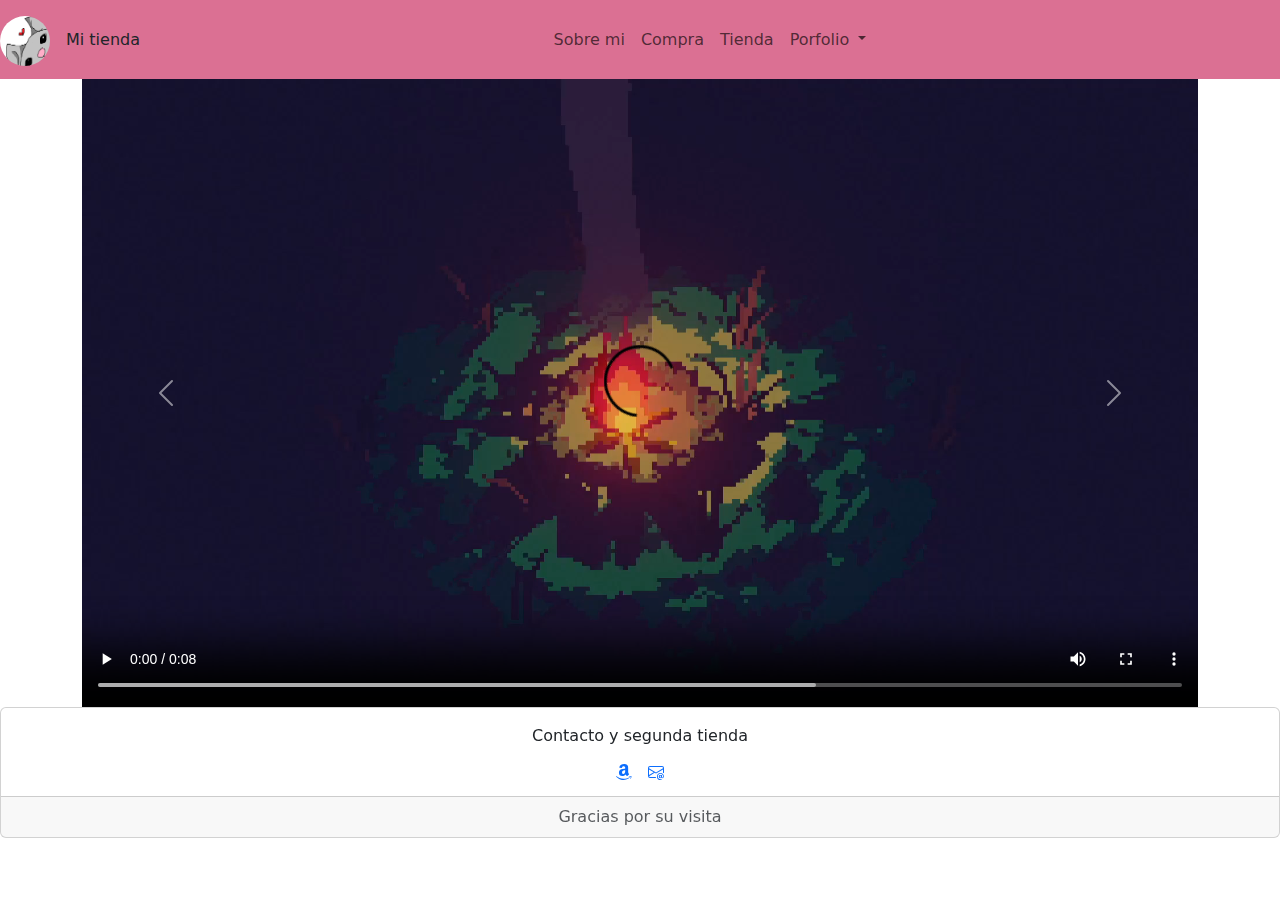
<file: index.html>
<!DOCTYPE html>
<html>

<head>

	<meta charset="UTF-8">
	<meta name="viewport" content="width=device-width, initial-scale=1">
	<meta name="description" content="Bootstrap">
	<meta name="keywords" content="paginaTienda, arte, bootstrap">
	<meta name="author" content="nrojlla">


	<link href="custom.css" rel="stylesheet">
	<title>Mi Arte</title>
	<link href="https://cdn.jsdelivr.net/npm/bootstrap@5.3.2/dist/css/bootstrap.min.css" rel="stylesheet">
</head>
<!-- Google tag (gtag.js) -->
<script async src="https://www.googletagmanager.com/gtag/js?id=G-QPL9GCPVHV"></script>
<script>
	window.dataLayer = window.dataLayer || [];
	function gtag() {dataLayer.push(arguments);}
	gtag('js', new Date());

	gtag('config', 'G-QPL9GCPVHV');
</script>

<body>

	<nav class="navbar navbar-expand-lg navegador row sticky-top ">
		<div class="container-fluid">
			<a class="navbar-brand" href="index.html">
				<img src="img/icon.png" alt="Logo" width="50" height="50" class="d-inline-block align-text-top icono">

			</a> Mi tienda
			<button class="navbar-toggler" type="button" data-bs-toggle="collapse" data-bs-target="#navbarNavDropdown"
				aria-controls="navbarNavDropdown" aria-expanded="false" aria-label="Toggle navigation">
				<span class="navbar-toggler-icon"></span>
			</button>
			<div class="collapse navbar-collapse justify-content-center" id="navbarNavDropdown">
				<ul class="navbar-nav">
					<li class="nav-item">
						<a class="nav-link" href="sobreMi.html">Sobre mi</a>
					</li>
					<li class="nav-item">
						<a class="nav-link" href="compra.html">Compra</a>
					</li>
					<li class="nav-item">
						<a class="nav-link" href="tienda.html">Tienda</a>
					</li>
					<li class="nav-item dropdown">
						<a class="nav-link dropdown-toggle" href="#" role="button" data-bs-toggle="dropdown"
							aria-expanded="false">
							Porfolio
						</a>
						<ul class="dropdown-menu">
							<li><a class="dropdown-item nav-link " href="dibujos.html">Dibujos</a></li>
							<li><a class="dropdown-item nav-link " href="3d.html">3D</a></li>
						</ul>
					</li>
				</ul>
			</div>
		</div>
	</nav>
	<main class="container text-center">
		<div id="carouselExampleInterval" class="carousel slide" data-bs-ride="carousel">
			<div class="carousel-inner">
				<div class="carousel-item active" data-bs-interval="3000">
					<video controls autoplay src="video/lena-sonido.mp4" class="d-block w-100" alt="..."
						onended="this.play()"></video>
				</div>
				<div class="carousel-item" data-bs-interval="3000">
					<img src="img/nicole-valentina-rojas-villa-hippo3.jpg" class="d-block w-100" alt="...">
				</div>
				<div class="carousel-item" data-bs-interval="3000">
					<img src="img/nicol-valentina-rojas-villa-render7.jpg" class="d-block w-100" alt="...">
				</div>
			</div>
			<button class="carousel-control-prev" type="button" data-bs-target="#carouselExampleInterval"
				data-bs-slide="prev">
				<span class="carousel-control-prev-icon" aria-hidden="true"></span>
				<span class="visually-hidden">Previo</span>
			</button>
			<button class="carousel-control-next" type="button" data-bs-target="#carouselExampleInterval"
				data-bs-slide="next">
				<span class="carousel-control-next-icon" aria-hidden="true"></span>
				<span class="visually-hidden">Siguiente</span>
			</button>
		</div>
	</main>

	<footer class="footer mt-auto text-center">
		<div class="card text-center">
			<div class="card-body">
				<p class="card-text">Contacto y segunda tienda</p>
				<div class="d-flex justify-content-center">
					<a class="icon-link mx-2" href="#">
						<svg xmlns="http://www.w3.org/2000/svg" width="23" height="24" fill="currentColor"
							class="bi bi-amazon" viewBox="0 0 16 16">
							<path
								d="M10.813 11.968c.157.083.36.074.5-.05l.005.005a90 90 0 0 1 1.623-1.405c.173-.143.143-.372.006-.563l-.125-.17c-.345-.465-.673-.906-.673-1.791v-3.3l.001-.335c.008-1.265.014-2.421-.933-3.305C10.404.274 9.06 0 8.03 0 6.017 0 3.77.75 3.296 3.24c-.047.264.143.404.316.443l2.054.22c.19-.009.33-.196.366-.387.176-.857.896-1.271 1.703-1.271.435 0 .929.16 1.188.55.264.39.26.91.257 1.376v.432q-.3.033-.621.065c-1.113.114-2.397.246-3.36.67C3.873 5.91 2.94 7.08 2.94 8.798c0 2.2 1.387 3.298 3.168 3.298 1.506 0 2.328-.354 3.489-1.54l.167.246c.274.405.456.675 1.047 1.166ZM6.03 8.431C6.03 6.627 7.647 6.3 9.177 6.3v.57c.001.776.002 1.434-.396 2.133-.336.595-.87.961-1.465.961-.812 0-1.286-.619-1.286-1.533M.435 12.174c2.629 1.603 6.698 4.084 13.183.997.28-.116.475.078.199.431C13.538 13.96 11.312 16 7.57 16 3.832 16 .968 13.446.094 12.386c-.24-.275.036-.4.199-.299z" />
							<path
								d="M13.828 11.943c.567-.07 1.468-.027 1.645.204.135.176-.004.966-.233 1.533-.23.563-.572.961-.762 1.115s-.333.094-.23-.137c.105-.23.684-1.663.455-1.963-.213-.278-1.177-.177-1.625-.13l-.09.009q-.142.013-.233.024c-.193.021-.245.027-.274-.032-.074-.209.779-.556 1.347-.623" />
						</svg>
					</a>
					<a class="icon-link mx-2" href="#">
						<svg xmlns="http://www.w3.org/2000/svg" width="24" height="24" fill="currentColor"
							class="bi bi-envelope-at" viewBox="0 0 16 16">
							<path
								d="M2 2a2 2 0 0 0-2 2v8.01A2 2 0 0 0 2 14h5.5a.5.5 0 0 0 0-1H2a1 1 0 0 1-.966-.741l5.64-3.471L8 9.583l7-4.2V8.5a.5.5 0 0 0 1 0V4a2 2 0 0 0-2-2zm3.708 6.208L1 11.105V5.383zM1 4.217V4a1 1 0 0 1 1-1h12a1 1 0 0 1 1 1v.217l-7 4.2z" />
							<path
								d="M14.247 14.269c1.01 0 1.587-.857 1.587-2.025v-.21C15.834 10.43 14.64 9 12.52 9h-.035C10.42 9 9 10.36 9 12.432v.214C9 14.82 10.438 16 12.358 16h.044c.594 0 1.018-.074 1.237-.175v-.73c-.245.11-.673.18-1.18.18h-.044c-1.334 0-2.571-.788-2.571-2.655v-.157c0-1.657 1.058-2.724 2.64-2.724h.04c1.535 0 2.484 1.05 2.484 2.326v.118c0 .975-.324 1.39-.639 1.39-.232 0-.41-.148-.41-.42v-2.19h-.906v.569h-.03c-.084-.298-.368-.63-.954-.63-.778 0-1.259.555-1.259 1.4v.528c0 .892.49 1.434 1.26 1.434.471 0 .896-.227 1.014-.643h.043c.118.42.617.648 1.12.648m-2.453-1.588v-.227c0-.546.227-.791.573-.791.297 0 .572.192.572.708v.367c0 .573-.253.744-.564.744-.354 0-.581-.215-.581-.8Z" />
						</svg>
					</a>
				</div>
			</div>
			<div class="card-footer text-body-secondary">
				Gracias por su visita
			</div>
		</div>
	</footer>

	<script src="https://cdn.jsdelivr.net/npm/bootstrap@5.3.2/dist/js/bootstrap.bundle.min.js"
		integrity="sha384-C6RzsynM9kWDrMNeT87bh95OGNyZPhcTNXj1NW7RuBCsyN/o0jlpcV8Qyq46cDfL"
		crossorigin="anonymous"></script>

</body>

</html>
</file>
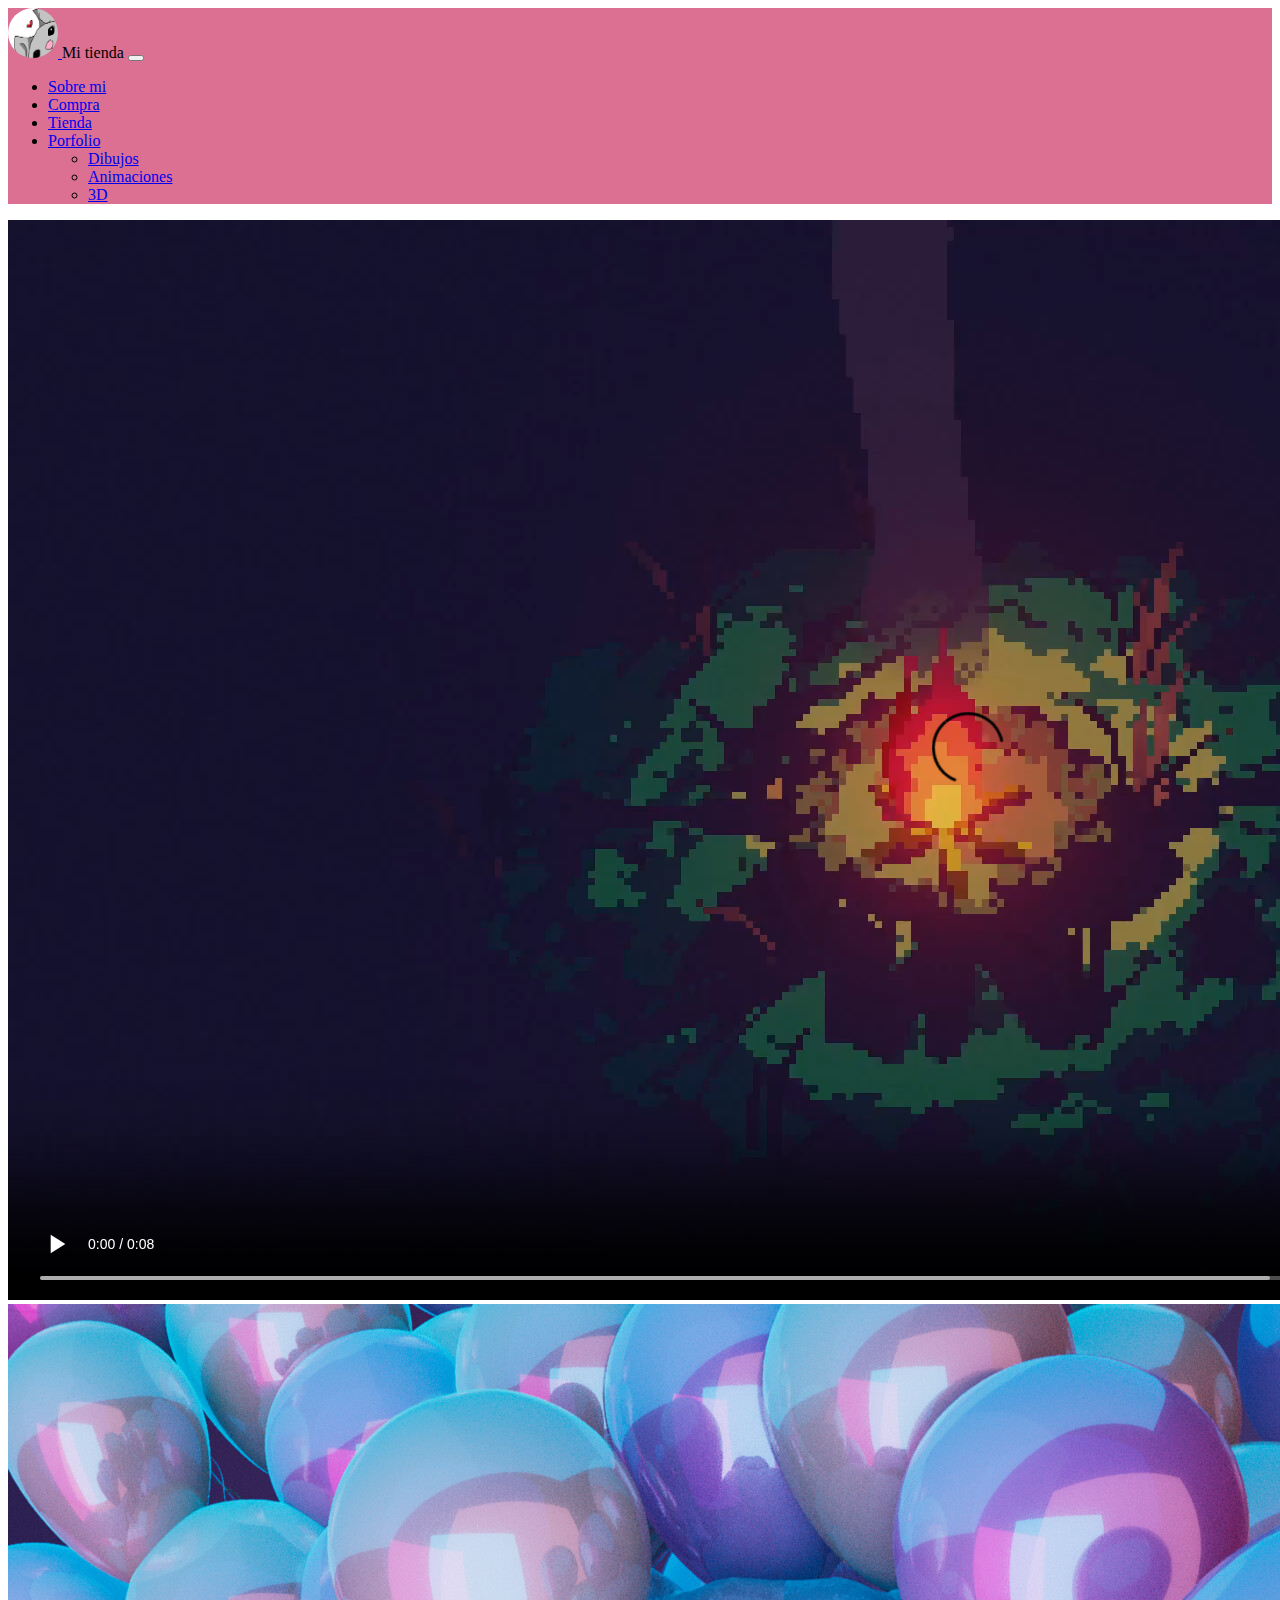
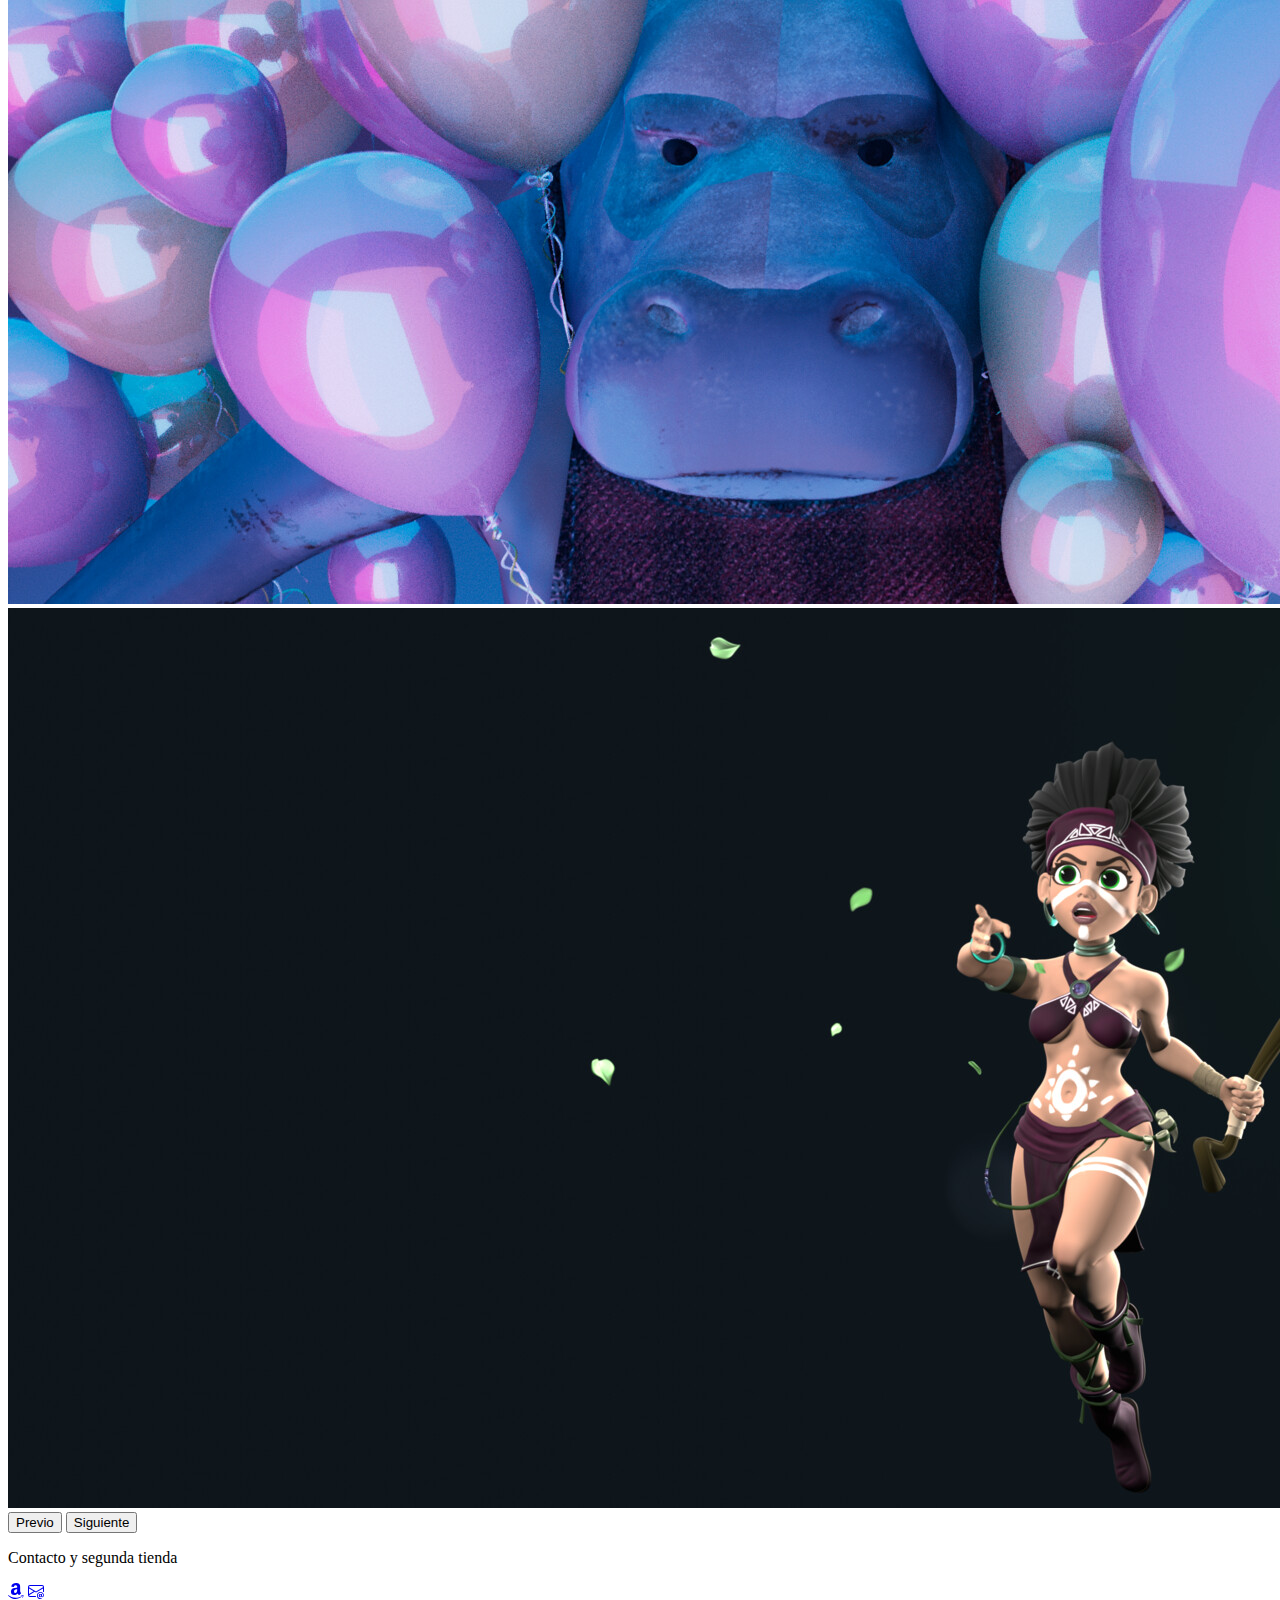
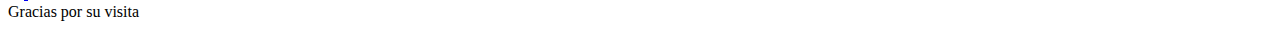
<file: main/webapp/index.html>
<!DOCTYPE html>
<html>

<head>

	<meta charset="UTF-8">
	<meta name="viewport" content="width=device-width, initial-scale=1">
	<meta name="description" content="Bootstrap">
	<meta name="keywords" content="paginaTienda, arte, bootstrap">
	<meta name="author" content="nrojlla">


	<link href="custom.css" rel="stylesheet">
	<title>Mi Arte</title>
	<link href="https://cdn.jsdelivr.net/npm/bootstrap@5.3.2/dist/css/bootstrap.min.css" rel="stylesheet"
		integrity="sha384-T3c6CoIi6uLrA9TneNEoa7RxnatzjcDSCmG1MXxSR1GAsXEV/Dwwykc2MPK8M2HN" crossorigin="anonymous">
</head>

<body>


	<nav class="navbar navbar-expand-lg navegador row sticky-top ">
		<div class="container-fluid">
			<a class="navbar-brand" href="index.html">
				<img src="img/icon.png" alt="Logo" width="50" height="50" class="d-inline-block align-text-top icono">

			</a> Mi tienda
			<button class="navbar-toggler" type="button" data-bs-toggle="collapse" data-bs-target="#navbarNavDropdown"
				aria-controls="navbarNavDropdown" aria-expanded="false" aria-label="Toggle navigation">
				<span class="navbar-toggler-icon"></span>
			</button>
			<div class="collapse navbar-collapse justify-content-center" id="navbarNavDropdown">
				<ul class="navbar-nav">
					<li class="nav-item">
						<a class="nav-link active" aria-current="page" href="sobreMi.html">Sobre mi</a>
					</li>
					<li class="nav-item">
						<a class="nav-link active" aria-current="page" href="compra.html">Compra</a>
					</li>
					<li class="nav-item">
						<a class="nav-link active" href="tienda.html">Tienda</a>
					</li>
					<li class="nav-item dropdown">
						<a class="nav-link dropdown-toggle" href="#" role="button" data-bs-toggle="dropdown"
							aria-expanded="false">
							Porfolio
						</a>
						<ul class="dropdown-menu">
							<li><a class="dropdown-item" href="#">Dibujos</a></li>
							<li><a class="dropdown-item" href="#">Animaciones</a></li>
							<li><a class="dropdown-item" href="#">3D</a></li>
						</ul>
					</li>
				</ul>
			</div>
		</div>
	</nav>
	<main class="container-fluid text-center">

		<div id="carouselExampleInterval" class="carousel slide" data-bs-ride="carousel">
			<div class="carousel-inner">
				<div class="carousel-item active" data-bs-interval="3000">
					<video controls autoplay src="video/lena-sonido.mp4" class="d-block w-100" alt="..." onended="this.play()"></video>
				</div>
				<div class="carousel-item " data-bs-interval="3000">
					<img src="img/nicole-valentina-rojas-villa-hippo3.jpg" class="d-block w-100" alt="...">
				</div>
				<div class="carousel-item " data-bs-interval="3000">
					<img src="img/nicol-valentina-rojas-villa-render7.jpg" class="d-block w-100" alt="...">
				</div>
			</div>
			<button class="carousel-control-prev" type="button" data-bs-target="#carouselExampleInterval"
				data-bs-slide="prev">
				<span class="carousel-control-prev-icon" aria-hidden="true"></span>
				<span class="visually-hidden">Previo</span>
			</button>

			<button class="carousel-control-next" type="button" data-bs-target="#carouselExampleInterval"
				data-bs-slide="next">
				<span class="carousel-control-next-icon" aria-hidden="true"></span>
				<span class="visually-hidden">Siguiente</span>
			</button>
		</div>


		<footer class="row">
			<div class="card text-center">
				<div class="card-body">
					<p class="card-text">Contacto y segunda tienda</p>
					<a class="icon-link" href="#">
						<svg xmlns="http://www.w3.org/2000/svg" width="16" height="16" fill="currentColor"
							class="bi bi-amazon" viewBox="0 0 16 16">
							<path
								d="M10.813 11.968c.157.083.36.074.5-.05l.005.005a90 90 0 0 1 1.623-1.405c.173-.143.143-.372.006-.563l-.125-.17c-.345-.465-.673-.906-.673-1.791v-3.3l.001-.335c.008-1.265.014-2.421-.933-3.305C10.404.274 9.06 0 8.03 0 6.017 0 3.77.75 3.296 3.24c-.047.264.143.404.316.443l2.054.22c.19-.009.33-.196.366-.387.176-.857.896-1.271 1.703-1.271.435 0 .929.16 1.188.55.264.39.26.91.257 1.376v.432q-.3.033-.621.065c-1.113.114-2.397.246-3.36.67C3.873 5.91 2.94 7.08 2.94 8.798c0 2.2 1.387 3.298 3.168 3.298 1.506 0 2.328-.354 3.489-1.54l.167.246c.274.405.456.675 1.047 1.166ZM6.03 8.431C6.03 6.627 7.647 6.3 9.177 6.3v.57c.001.776.002 1.434-.396 2.133-.336.595-.87.961-1.465.961-.812 0-1.286-.619-1.286-1.533M.435 12.174c2.629 1.603 6.698 4.084 13.183.997.28-.116.475.078.199.431C13.538 13.96 11.312 16 7.57 16 3.832 16 .968 13.446.094 12.386c-.24-.275.036-.4.199-.299z" />
							<path
								d="M13.828 11.943c.567-.07 1.468-.027 1.645.204.135.176-.004.966-.233 1.533-.23.563-.572.961-.762 1.115s-.333.094-.23-.137c.105-.23.684-1.663.455-1.963-.213-.278-1.177-.177-1.625-.13l-.09.009q-.142.013-.233.024c-.193.021-.245.027-.274-.032-.074-.209.779-.556 1.347-.623" />
						</svg>
					</a>
					<a class="icon-link" href="#">
						<svg xmlns="http://www.w3.org/2000/svg" width="16" height="16" fill="currentColor"
							class="bi bi-envelope-at" viewBox="0 0 16 16">
							<path
								d="M2 2a2 2 0 0 0-2 2v8.01A2 2 0 0 0 2 14h5.5a.5.5 0 0 0 0-1H2a1 1 0 0 1-.966-.741l5.64-3.471L8 9.583l7-4.2V8.5a.5.5 0 0 0 1 0V4a2 2 0 0 0-2-2zm3.708 6.208L1 11.105V5.383zM1 4.217V4a1 1 0 0 1 1-1h12a1 1 0 0 1 1 1v.217l-7 4.2z" />
							<path
								d="M14.247 14.269c1.01 0 1.587-.857 1.587-2.025v-.21C15.834 10.43 14.64 9 12.52 9h-.035C10.42 9 9 10.36 9 12.432v.214C9 14.82 10.438 16 12.358 16h.044c.594 0 1.018-.074 1.237-.175v-.73c-.245.11-.673.18-1.18.18h-.044c-1.334 0-2.571-.788-2.571-2.655v-.157c0-1.657 1.058-2.724 2.64-2.724h.04c1.535 0 2.484 1.05 2.484 2.326v.118c0 .975-.324 1.39-.639 1.39-.232 0-.41-.148-.41-.42v-2.19h-.906v.569h-.03c-.084-.298-.368-.63-.954-.63-.778 0-1.259.555-1.259 1.4v.528c0 .892.49 1.434 1.26 1.434.471 0 .896-.227 1.014-.643h.043c.118.42.617.648 1.12.648m-2.453-1.588v-.227c0-.546.227-.791.573-.791.297 0 .572.192.572.708v.367c0 .573-.253.744-.564.744-.354 0-.581-.215-.581-.8Z" />
						</svg>
					</a>
				</div>
				<div class="card-footer text-body-secondary">
					Gracias por su visita
				</div>
			</div>
		</footer>

	</main>


	<script src="https://cdn.jsdelivr.net/npm/bootstrap@5.3.2/dist/js/bootstrap.bundle.min.js"
		integrity="sha384-C6RzsynM9kWDrMNeT87bh95OGNyZPhcTNXj1NW7RuBCsyN/o0jlpcV8Qyq46cDfL"
		crossorigin="anonymous"></script>

</body>

</html>
</file>
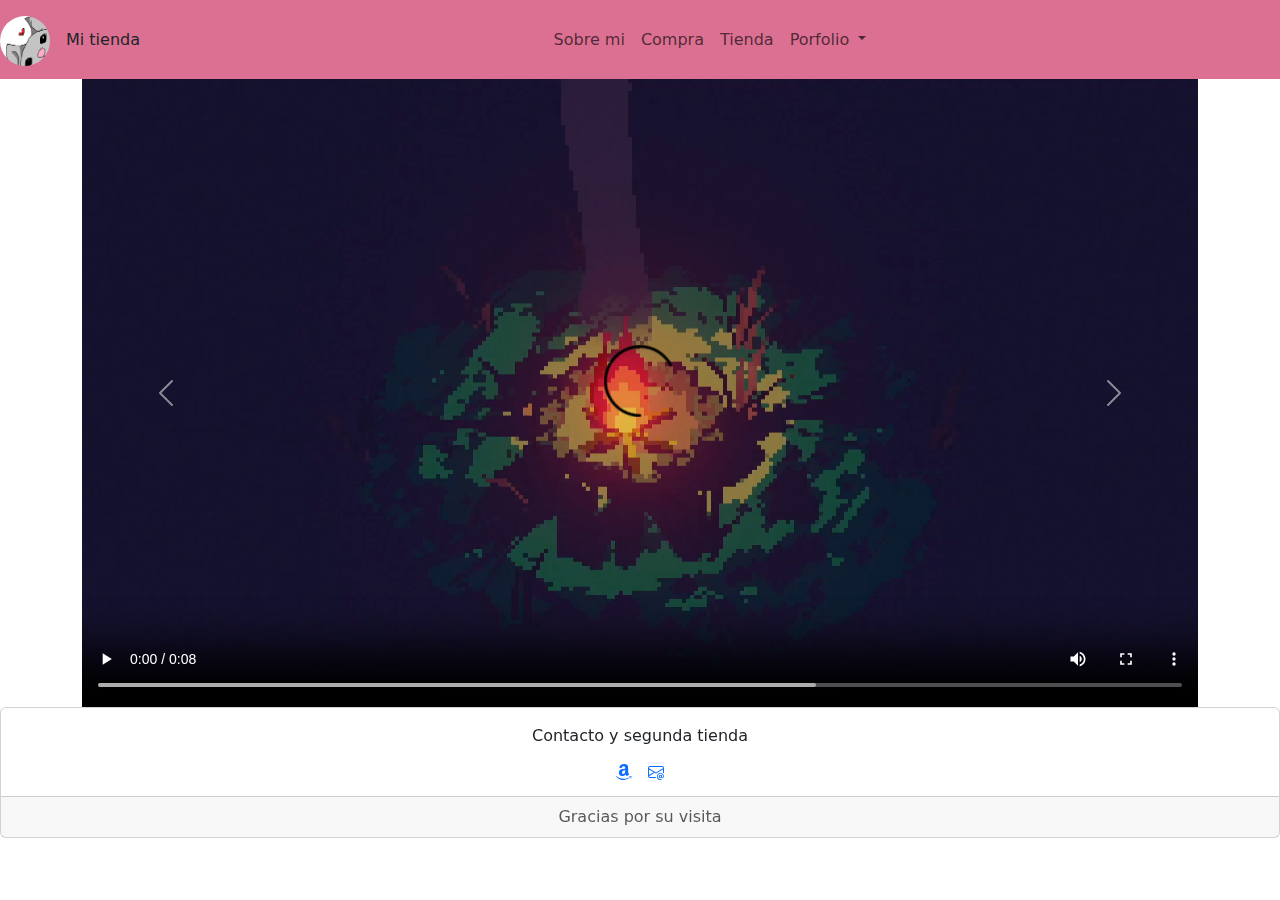
<file: edu.nrojlla.bootstrap.ultimo/src/main/webapp/index.html>
<!DOCTYPE html>
<html>

<head>

	<meta charset="UTF-8">
	<meta name="viewport" content="width=device-width, initial-scale=1">
	<meta name="description" content="Bootstrap">
	<meta name="keywords" content="paginaTienda, arte, bootstrap">
	<meta name="author" content="nrojlla">


	<link href="custom.css" rel="stylesheet">
	<title>Mi Arte</title>
	<link href="https://cdn.jsdelivr.net/npm/bootstrap@5.3.2/dist/css/bootstrap.min.css" rel="stylesheet">
</head>

<body>

	<nav class="navbar navbar-expand-lg navegador row sticky-top ">
		<div class="container-fluid">
			<a class="navbar-brand" href="index.html">
				<img src="img/icon.png" alt="Logo" width="50" height="50" class="d-inline-block align-text-top icono">

			</a> Mi tienda
			<button class="navbar-toggler" type="button" data-bs-toggle="collapse" data-bs-target="#navbarNavDropdown"
				aria-controls="navbarNavDropdown" aria-expanded="false" aria-label="Toggle navigation">
				<span class="navbar-toggler-icon"></span>
			</button>
			<div class="collapse navbar-collapse justify-content-center" id="navbarNavDropdown">
				<ul class="navbar-nav">
					<li class="nav-item">
						<a class="nav-link" href="sobreMi.html">Sobre mi</a>
					</li>
					<li class="nav-item">
						<a class="nav-link" href="compra.html">Compra</a>
					</li>
					<li class="nav-item">
						<a class="nav-link" href="tienda.html">Tienda</a>
					</li>
					<li class="nav-item dropdown">
						<a class="nav-link dropdown-toggle" href="#" role="button" data-bs-toggle="dropdown"
							aria-expanded="false">
							Porfolio
						</a>
						<ul class="dropdown-menu">
							<li><a class="dropdown-item nav-link " href="dibujos.html">Dibujos</a></li>
							<li><a class="dropdown-item nav-link " href="3d.html">3D</a></li>
						</ul>
					</li>
				</ul>
			</div>
		</div>
	</nav>
	<main class="container text-center">
		<div id="carouselExampleInterval" class="carousel slide" data-bs-ride="carousel">
			<div class="carousel-inner">
				<div class="carousel-item active" data-bs-interval="3000">
					<video controls autoplay src="video/lena-sonido.mp4" class="d-block w-100" alt="..."
						onended="this.play()"></video>
				</div>
				<div class="carousel-item" data-bs-interval="3000">
					<img src="img/nicole-valentina-rojas-villa-hippo3.jpg" class="d-block w-100" alt="...">
				</div>
				<div class="carousel-item" data-bs-interval="3000">
					<img src="img/nicol-valentina-rojas-villa-render7.jpg" class="d-block w-100" alt="...">
				</div>
			</div>
			<button class="carousel-control-prev" type="button" data-bs-target="#carouselExampleInterval"
				data-bs-slide="prev">
				<span class="carousel-control-prev-icon" aria-hidden="true"></span>
				<span class="visually-hidden">Previo</span>
			</button>
			<button class="carousel-control-next" type="button" data-bs-target="#carouselExampleInterval"
				data-bs-slide="next">
				<span class="carousel-control-next-icon" aria-hidden="true"></span>
				<span class="visually-hidden">Siguiente</span>
			</button>
		</div>
	</main>

	<footer class="footer mt-auto text-center">
		<div class="card text-center">
			<div class="card-body">
				<p class="card-text">Contacto y segunda tienda</p>
				<div class="d-flex justify-content-center">
					<a class="icon-link mx-2" href="#">
						<svg xmlns="http://www.w3.org/2000/svg" width="23" height="24" fill="currentColor"
							class="bi bi-amazon" viewBox="0 0 16 16">
							<path
								d="M10.813 11.968c.157.083.36.074.5-.05l.005.005a90 90 0 0 1 1.623-1.405c.173-.143.143-.372.006-.563l-.125-.17c-.345-.465-.673-.906-.673-1.791v-3.3l.001-.335c.008-1.265.014-2.421-.933-3.305C10.404.274 9.06 0 8.03 0 6.017 0 3.77.75 3.296 3.24c-.047.264.143.404.316.443l2.054.22c.19-.009.33-.196.366-.387.176-.857.896-1.271 1.703-1.271.435 0 .929.16 1.188.55.264.39.26.91.257 1.376v.432q-.3.033-.621.065c-1.113.114-2.397.246-3.36.67C3.873 5.91 2.94 7.08 2.94 8.798c0 2.2 1.387 3.298 3.168 3.298 1.506 0 2.328-.354 3.489-1.54l.167.246c.274.405.456.675 1.047 1.166ZM6.03 8.431C6.03 6.627 7.647 6.3 9.177 6.3v.57c.001.776.002 1.434-.396 2.133-.336.595-.87.961-1.465.961-.812 0-1.286-.619-1.286-1.533M.435 12.174c2.629 1.603 6.698 4.084 13.183.997.28-.116.475.078.199.431C13.538 13.96 11.312 16 7.57 16 3.832 16 .968 13.446.094 12.386c-.24-.275.036-.4.199-.299z" />
							<path
								d="M13.828 11.943c.567-.07 1.468-.027 1.645.204.135.176-.004.966-.233 1.533-.23.563-.572.961-.762 1.115s-.333.094-.23-.137c.105-.23.684-1.663.455-1.963-.213-.278-1.177-.177-1.625-.13l-.09.009q-.142.013-.233.024c-.193.021-.245.027-.274-.032-.074-.209.779-.556 1.347-.623" />
						</svg>
					</a>
					<a class="icon-link mx-2" href="#">
						<svg xmlns="http://www.w3.org/2000/svg" width="24" height="24" fill="currentColor"
							class="bi bi-envelope-at" viewBox="0 0 16 16">
							<path
								d="M2 2a2 2 0 0 0-2 2v8.01A2 2 0 0 0 2 14h5.5a.5.5 0 0 0 0-1H2a1 1 0 0 1-.966-.741l5.64-3.471L8 9.583l7-4.2V8.5a.5.5 0 0 0 1 0V4a2 2 0 0 0-2-2zm3.708 6.208L1 11.105V5.383zM1 4.217V4a1 1 0 0 1 1-1h12a1 1 0 0 1 1 1v.217l-7 4.2z" />
							<path
								d="M14.247 14.269c1.01 0 1.587-.857 1.587-2.025v-.21C15.834 10.43 14.64 9 12.52 9h-.035C10.42 9 9 10.36 9 12.432v.214C9 14.82 10.438 16 12.358 16h.044c.594 0 1.018-.074 1.237-.175v-.73c-.245.11-.673.18-1.18.18h-.044c-1.334 0-2.571-.788-2.571-2.655v-.157c0-1.657 1.058-2.724 2.64-2.724h.04c1.535 0 2.484 1.05 2.484 2.326v.118c0 .975-.324 1.39-.639 1.39-.232 0-.41-.148-.41-.42v-2.19h-.906v.569h-.03c-.084-.298-.368-.63-.954-.63-.778 0-1.259.555-1.259 1.4v.528c0 .892.49 1.434 1.26 1.434.471 0 .896-.227 1.014-.643h.043c.118.42.617.648 1.12.648m-2.453-1.588v-.227c0-.546.227-.791.573-.791.297 0 .572.192.572.708v.367c0 .573-.253.744-.564.744-.354 0-.581-.215-.581-.8Z" />
						</svg>
					</a>
				</div>
			</div>
			<div class="card-footer text-body-secondary">
				Gracias por su visita
			</div>
		</div>
	</footer>

	<script src="https://cdn.jsdelivr.net/npm/bootstrap@5.3.2/dist/js/bootstrap.bundle.min.js"
		integrity="sha384-C6RzsynM9kWDrMNeT87bh95OGNyZPhcTNXj1NW7RuBCsyN/o0jlpcV8Qyq46cDfL"
		crossorigin="anonymous"></script>

</body>

</html>
</file>
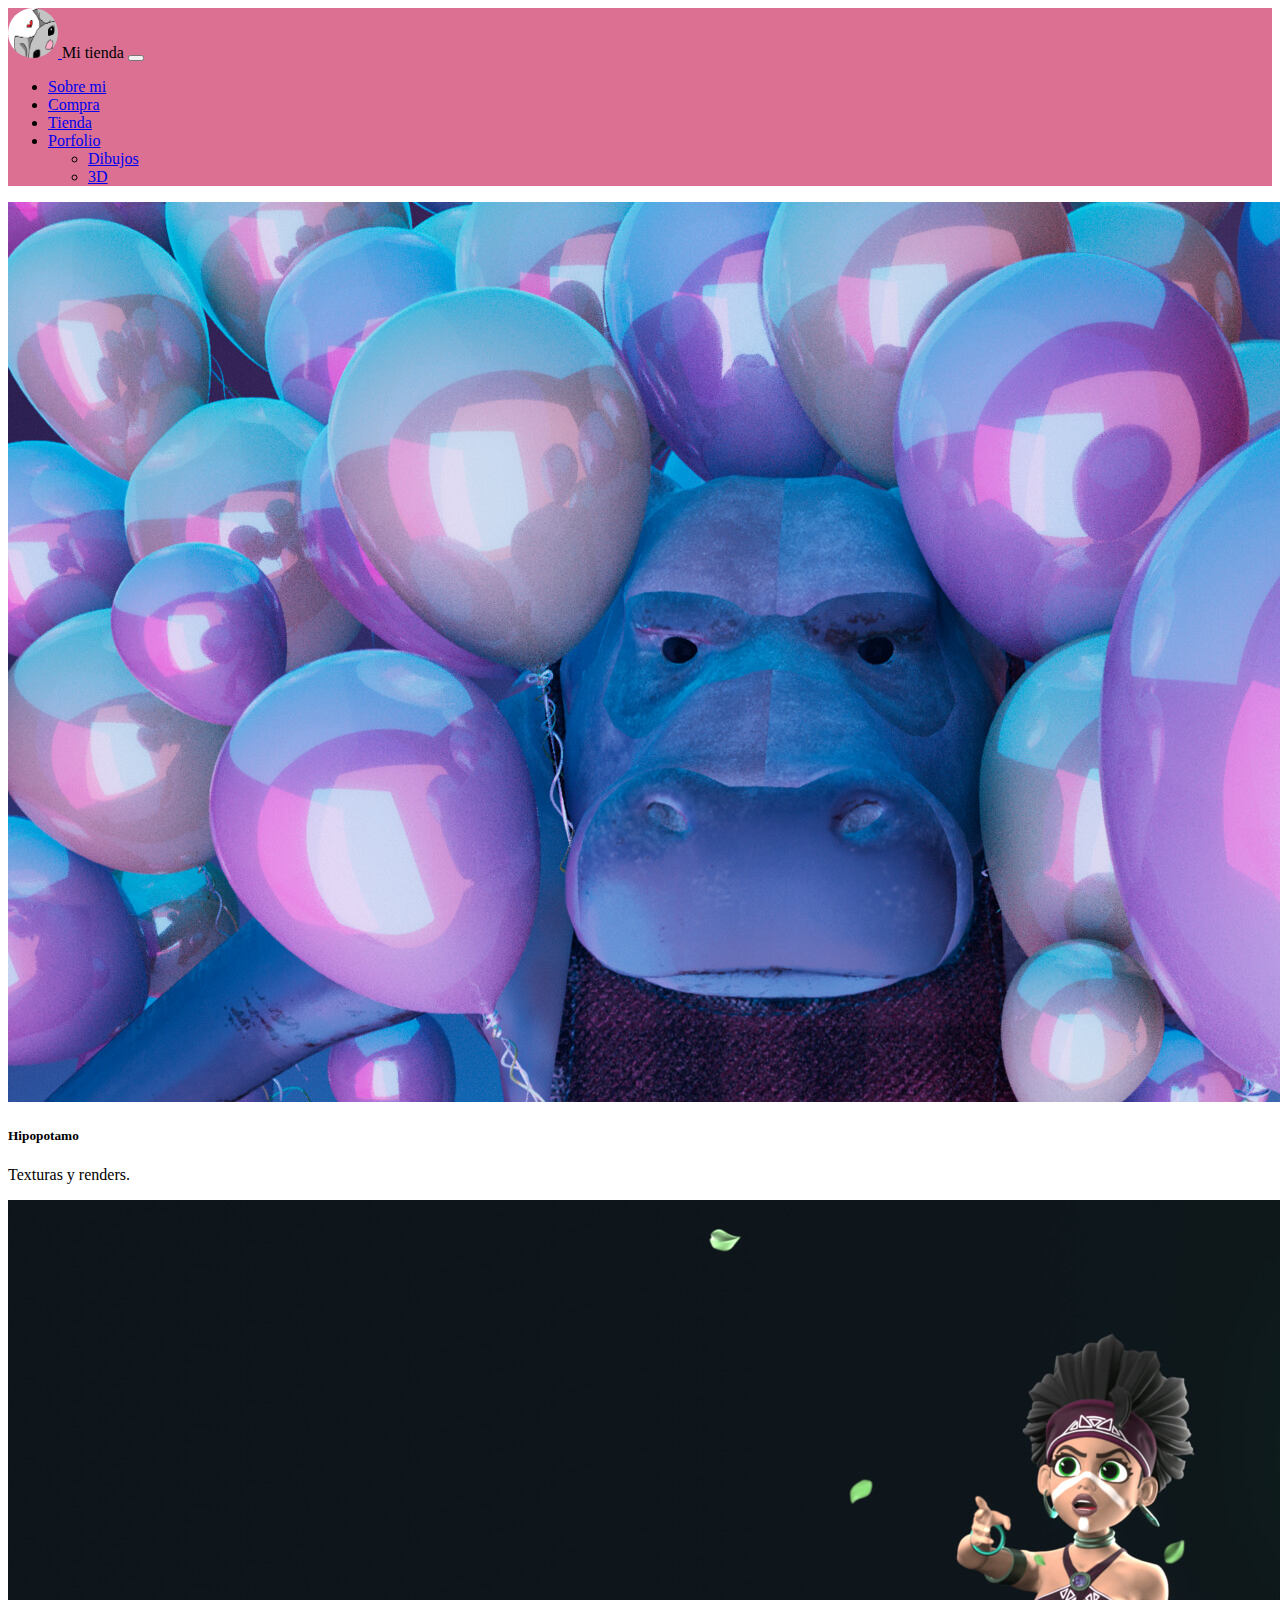
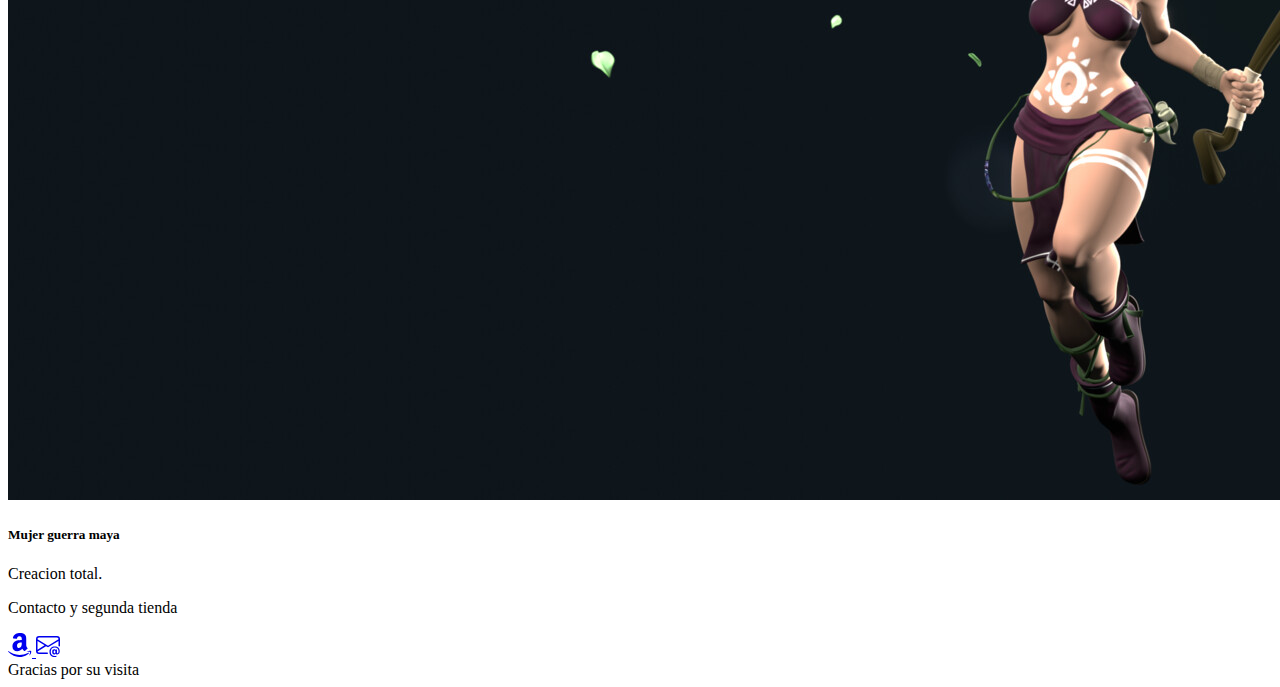
<file: 3d.html>
<!DOCTYPE html>
<html>

<head>
	<meta charset="UTF-8">
	<meta name="viewport" content="width=device-width, initial-scale=1">
	<meta name="description" content="Bootstrap">
	<meta name="keywords" content="paginaTienda, arte, bootstrap">
	<meta name="author" content="nrojlla">

	<link href="custom.css" rel="stylesheet">
	<title>Mi Arte</title>
	<link href="https://cdn.jsdelivr.net/npm/bootstrap@5.3.2/dist/css/bootstrap.min.css" rel="stylesheet"
		integrity="sha384-T3c6CoIi6uLrA9TneNEoa7RxnatzjcDSCmG1MXxSR1GAsXEV/Dwwykc2MPK8M2HN" crossorigin="anonymous">
</head>
<!-- Google tag (gtag.js) -->
<script async src="https://www.googletagmanager.com/gtag/js?id=G-QPL9GCPVHV"></script>
<script>
  window.dataLayer = window.dataLayer || [];
  function gtag(){dataLayer.push(arguments);}
  gtag('js', new Date());

  gtag('config', 'G-QPL9GCPVHV');
</script>
<body>

	<nav class="navbar navbar-expand-lg navegador row sticky-top ">
		<div class="container-fluid">
			<a class="navbar-brand" href="index.html">
				<img src="img/icon.png" alt="Logo" width="50" height="50" class="d-inline-block align-text-top icono">

			</a> Mi tienda
			<button class="navbar-toggler" type="button" data-bs-toggle="collapse" data-bs-target="#navbarNavDropdown"
				aria-controls="navbarNavDropdown" aria-expanded="false" aria-label="Toggle navigation">
				<span class="navbar-toggler-icon"></span>
			</button>
			<div class="collapse navbar-collapse justify-content-center" id="navbarNavDropdown">
				<ul class="navbar-nav">
					<li class="nav-item">
						<a class="nav-link" href="sobreMi.html">Sobre mi</a>
					</li>
					<li class="nav-item">
						<a class="nav-link" href="compra.html">Compra</a>
					</li>
					<li class="nav-item">
						<a class="nav-link" href="tienda.html">Tienda</a>
					</li>
					<li class="nav-item dropdown">
						<a class="nav-link active dropdown-toggle" href="#" role="button" data-bs-toggle="dropdown"
							aria-expanded="false">
							Porfolio
						</a>
						<ul class="dropdown-menu">
							<li><a class="dropdown-item nav-link " href="dibujos.html">Dibujos</a></li>
							<li><a class="dropdown-item nav-link " href="3d.html">3D</a></li>
						</ul>
					</li>
				</ul>
			</div>
		</div>
	</nav>
<main class="container mt-5 mb-5">
		<div class="row justify-content-center">
			<div class="col-12 col-md-8 col-lg-6 mb-4">
				<div class="card h-100">
					<img src="img/nicole-valentina-rojas-villa-hippo3.jpg" class="card-img-top" alt="...">
					<div class="card-body">
						<h5 class="card-title">Hipopotamo</h5>
						<p class="card-text">Texturas y renders.</p>
					</div>
				</div>
			</div>
			<div class="col-12 col-md-8 col-lg-6 mb-4">
				<div class="card h-100">
					<img src="img/nicol-valentina-rojas-villa-render7.jpg" class="card-img-top" alt="...">
					<div class="card-body">
						<h5 class="card-title">Mujer guerra maya</h5>
						<p class="card-text">Creacion total.</p>
					</div>
				</div>
			</div>
		</div>
	</main>
	<footer class="footer mt-auto text-center">
		<div class="card text-center">
			<div class="card-body">
				<p class="card-text">Contacto y segunda tienda</p>
				<div class="d-flex justify-content-center">
					<a class="icon-link mx-2" href="#">
						<svg xmlns="http://www.w3.org/2000/svg" width="24" height="24" fill="currentColor"
							class="bi bi-amazon" viewBox="0 0 16 16">
							<path
								d="M10.813 11.968c.157.083.36.074.5-.05l.005.005a90 90 0 0 1 1.623-1.405c.173-.143.143-.372.006-.563l-.125-.17c-.345-.465-.673-.906-.673-1.791v-3.3l.001-.335c.008-1.265.014-2.421-.933-3.305C10.404.274 9.06 0 8.03 0 6.017 0 3.77.75 3.296 3.24c-.047.264.143.404.316.443l2.054.22c.19-.009.33-.196.366-.387.176-.857.896-1.271 1.703-1.271.435 0 .929.16 1.188.55.264.39.26.91.257 1.376v.432q-.3.033-.621.065c-1.113.114-2.397.246-3.36.67C3.873 5.91 2.94 7.08 2.94 8.798c0 2.2 1.387 3.298 3.168 3.298 1.506 0 2.328-.354 3.489-1.54l.167.246c.274.405.456.675 1.047 1.166ZM6.03 8.431C6.03 6.627 7.647 6.3 9.177 6.3v.57c.001.776.002 1.434-.396 2.133-.336.595-.87.961-1.465.961-.812 0-1.286-.619-1.286-1.533M.435 12.174c2.629 1.603 6.698 4.084 13.183.997.28-.116.475.078.199.431C13.538 13.96 11.312 16 7.57 16 3.832 16 .968 13.446.094 12.386c-.24-.275.036-.4.199-.299z" />
							<path
								d="M13.828 11.943c.567-.07 1.468-.027 1.645.204.135.176-.004.966-.233 1.533-.23.563-.572.961-.762 1.115s-.333.094-.23-.137c.105-.23.684-1.663.455-1.963-.213-.278-1.177-.177-1.625-.13l-.09.009q-.142.013-.233.024c-.193.021-.245.027-.274-.032-.074-.209.779-.556 1.347-.623" />
						</svg>
					</a>
					<a class="icon-link mx-2" href="#">
						<svg xmlns="http://www.w3.org/2000/svg" width="24" height="24" fill="currentColor"
							class="bi bi-envelope-at" viewBox="0 0 16 16">
							<path
								d="M2 2a2 2 0 0 0-2 2v8.01A2 2 0 0 0 2 14h5.5a.5.5 0 0 0 0-1H2a1 1 0 0 1-.966-.741l5.64-3.471L8 9.583l7-4.2V8.5a.5.5 0 0 0 1 0V4a2 2 0 0 0-2-2zm3.708 6.208L1 11.105V5.383zM1 4.217V4a1 1 0 0 1 1-1h12a1 1 0 0 1 1 1v.217l-7 4.2z" />
							<path
								d="M14.247 14.269c1.01 0 1.587-.857 1.587-2.025v-.21C15.834 10.43 14.64 9 12.52 9h-.035C10.42 9 9 10.36 9 12.432v.214C9 14.82 10.438 16 12.358 16h.044c.594 0 1.018-.074 1.237-.175v-.73c-.245.11-.673.18-1.18.18h-.044c-1.334 0-2.571-.788-2.571-2.655v-.157c0-1.657 1.058-2.724 2.64-2.724h.04c1.535 0 2.484 1.05 2.484 2.326v.118c0 .975-.324 1.39-.639 1.39-.232 0-.41-.148-.41-.42v-2.19h-.906v.569h-.03c-.084-.298-.368-.63-.954-.63-.778 0-1.259.555-1.259 1.4v.528c0 .892.49 1.434 1.26 1.434.471 0 .896-.227 1.014-.643h.043c.118.42.617.648 1.12.648m-2.453-1.588v-.227c0-.546.227-.791.573-.791.297 0 .572.192.572.708v.367c0 .573-.253.744-.564.744-.354 0-.581-.215-.581-.8Z" />
						</svg>
					</a>
				</div>
			</div>
			<div class="card-footer text-body-secondary">
				Gracias por su visita
			</div>
		</div>
	</footer>


	<script src="https://cdn.jsdelivr.net/npm/bootstrap@5.3.2/dist/js/bootstrap.bundle.min.js"
		integrity="sha384-C6RzsynM9kWDrMNeT87bh95OGNyZPhcTNXj1NW7RuBCsyN/o0jlpcV8Qyq46cDfL"
		crossorigin="anonymous"></script>

</body>

</html>
</file>
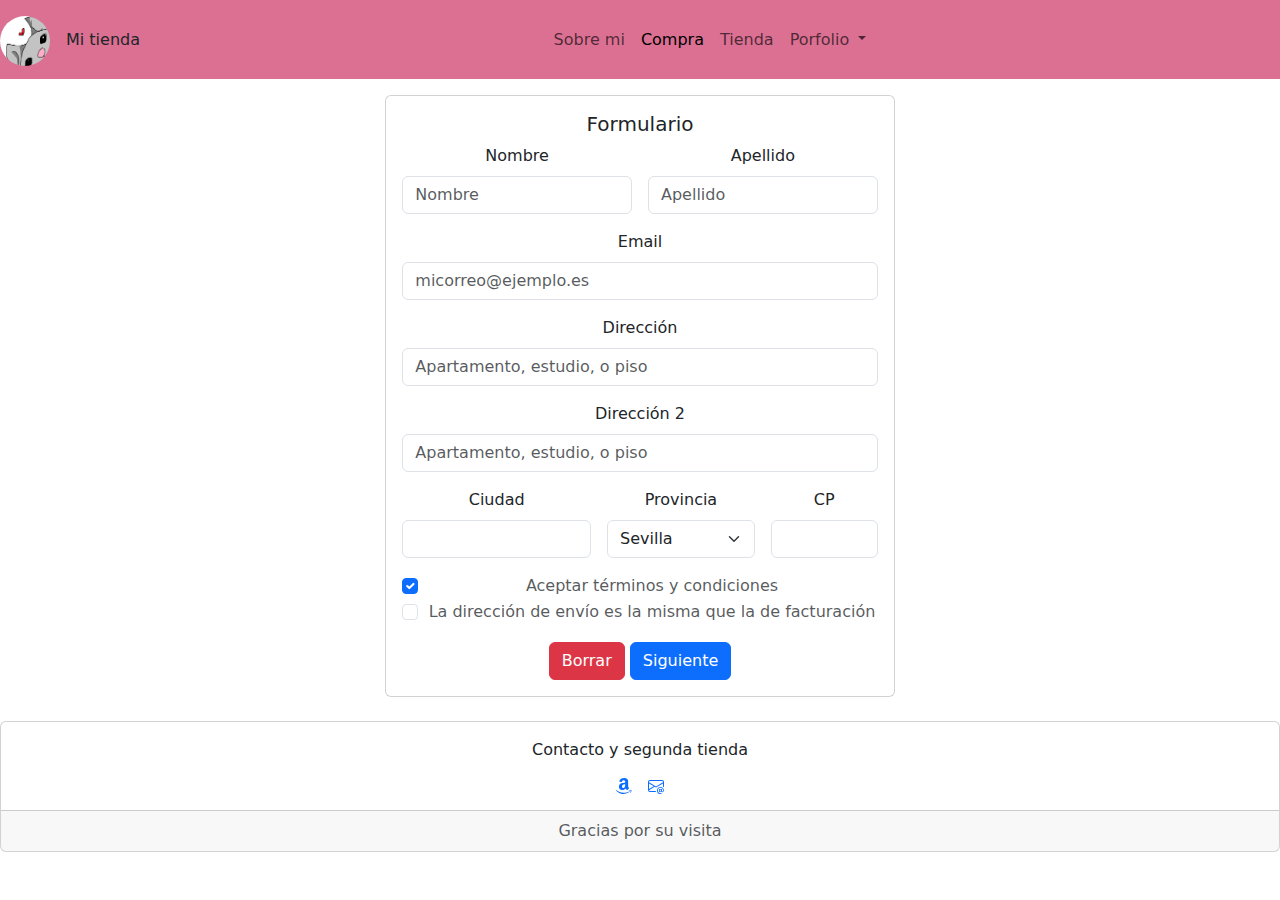
<file: compra.html>
<!DOCTYPE html>
<html>

<head>

	<meta charset="UTF-8">
	<meta name="viewport" content="width=device-width, initial-scale=1">
	<meta name="description" content="Bootstrap">
	<meta name="keywords" content="paginaTienda, arte, bootstrap">
	<meta name="author" content="nrojlla">

	<link href="custom.css" rel="stylesheet">
	<title>Mi Arte</title>
	<link href="https://cdn.jsdelivr.net/npm/bootstrap@5.3.2/dist/css/bootstrap.min.css" rel="stylesheet">

</head>
<!-- Google tag (gtag.js) -->
<script async src="https://www.googletagmanager.com/gtag/js?id=G-QPL9GCPVHV"></script>
<script>
  window.dataLayer = window.dataLayer || [];
  function gtag(){dataLayer.push(arguments);}
  gtag('js', new Date());

  gtag('config', 'G-QPL9GCPVHV');
</script>
<body>

	<nav class="navbar navbar-expand-lg navegador row sticky-top ">
		<div class="container-fluid">
			<a class="navbar-brand" href="index.html">
				<img src="img/icon.png" alt="Logo" width="50" height="50" class="d-inline-block align-text-top icono">

			</a> Mi tienda
			<button class="navbar-toggler" type="button" data-bs-toggle="collapse" data-bs-target="#navbarNavDropdown"
				aria-controls="navbarNavDropdown" aria-expanded="false" aria-label="Toggle navigation">
				<span class="navbar-toggler-icon"></span>
			</button>
			<div class="collapse navbar-collapse justify-content-center" id="navbarNavDropdown">
				<ul class="navbar-nav">
					<li class="nav-item">
						<a class="nav-link" href="sobreMi.html">Sobre mi</a>
					</li>
					<li class="nav-item">
						<a class="nav-link active" href="compra.html">Compra</a>
					</li>
					<li class="nav-item">
						<a class="nav-link" href="tienda.html">Tienda</a>
					</li>

					<li class="nav-item dropdown">
						<a class="nav-link dropdown-toggle" href="#" role="button" data-bs-toggle="dropdown"
							aria-expanded="false">
							Porfolio
						</a>
						<ul class="dropdown-menu">
							<li><a class="dropdown-item nav-link " href="dibujos.html">Dibujos</a></li>
							<li><a class="dropdown-item nav-link " href="3d.html">3D</a></li>
						</ul>
					</li>
				</ul>
			</div>
		</div>
	</nav>
	<main class="container-fluid text-center">
		<div class="row justify-content-center mt-3">
			<div class="col-md-8 col-lg-5">
				<div class="card">
					<div class="card-body">
						<h5 class="card-title">Formulario</h5>
						<form class="row g-3">
							<div class="col-md-6">
								<label for="inputNombre" class="form-label">Nombre</label>
								<input type="text" id="inputNombre" class="form-control" placeholder="Nombre"
									aria-label="Nombre">
							</div>
							<div class="col-md-6">
								<label for="inputApellidos" class="form-label">Apellido</label>
								<input type="text" id="inputApellidos" class="form-control" placeholder="Apellido"
									aria-label="Apellido">
							</div>
							<div class="col-md-12">
								<label for="inputEmail4" class="form-label">Email</label>
								<input type="email" class="form-control" id="inputEmail4"
									placeholder="micorreo@ejemplo.es">
							</div>
							<div class="col-12">
								<label for="inputAddress" class="form-label">Dirección</label>
								<input type="text" class="form-control" id="inputAddress"
									placeholder="Apartamento, estudio, o piso">
							</div>
							<div class="col-12">
								<label for="inputAddress2" class="form-label">Dirección 2</label>
								<input type="text" class="form-control" id="inputAddress2"
									placeholder="Apartamento, estudio, o piso">
							</div>
							<div class="col-md-5">
								<label for="inputCity" class="form-label">Ciudad</label>
								<input type="text" class="form-control" id="inputCity">
							</div>
							<div class="col-md-4">
								<label for="inputState" class="form-label">Provincia</label>
								<select id="inputState" class="form-select">
									<option selected>Sevilla</option>
									<option>Madrid</option>
									<option>Barcelona</option>
								</select>
							</div>
							<div class="col-md-3">
								<label for="inputZip" class="form-label">CP</label>
								<input type="text" class="form-control" id="inputZip">
							</div>
							<div class="col-12">
								<div class="form-check">
									<input type="checkbox" class="form-check-input text-muted" checked id="aceptarTerminos">
									<label class="form-check-label text-muted" for="aceptarTerminos">Aceptar términos y
										condiciones</label>
								</div>
								<div class="form-check">
									<input type="checkbox" class="form-check-input">
									<label class="form-check-label text-muted">La dirección de envío es la misma que la
										de facturación</label>
								</div>
							</div>
							<div class="col-12">
								<input type="submit" class="btn btn-danger" id="borrar" value="Borrar" />
								<button type="button" class="btn btn-primary" id="siguiente">Siguiente</button>
							</div>
						</form>
					</div>
				</div>
			</div>
		</div>
		<br>
	</main>

	<footer class="footer mt-auto text-center">
		<div class="card text-center">
			<div class="card-body">
				<p class="card-text">Contacto y segunda tienda</p>
				<div class="d-flex justify-content-center">
					<a class="icon-link mx-2" href="#">
						<svg xmlns="http://www.w3.org/2000/svg" width="24" height="24" fill="currentColor"
							class="bi bi-amazon" viewBox="0 0 16 16">
							<path
								d="M10.813 11.968c.157.083.36.074.5-.05l.005.005a90 90 0 0 1 1.623-1.405c.173-.143.143-.372.006-.563l-.125-.17c-.345-.465-.673-.906-.673-1.791v-3.3l.001-.335c.008-1.265.014-2.421-.933-3.305C10.404.274 9.06 0 8.03 0 6.017 0 3.77.75 3.296 3.24c-.047.264.143.404.316.443l2.054.22c.19-.009.33-.196.366-.387.176-.857.896-1.271 1.703-1.271.435 0 .929.16 1.188.55.264.39.26.91.257 1.376v.432q-.3.033-.621.065c-1.113.114-2.397.246-3.36.67C3.873 5.91 2.94 7.08 2.94 8.798c0 2.2 1.387 3.298 3.168 3.298 1.506 0 2.328-.354 3.489-1.54l.167.246c.274.405.456.675 1.047 1.166ZM6.03 8.431C6.03 6.627 7.647 6.3 9.177 6.3v.57c.001.776.002 1.434-.396 2.133-.336.595-.87.961-1.465.961-.812 0-1.286-.619-1.286-1.533M.435 12.174c2.629 1.603 6.698 4.084 13.183.997.28-.116.475.078.199.431C13.538 13.96 11.312 16 7.57 16 3.832 16 .968 13.446.094 12.386c-.24-.275.036-.4.199-.299z" />
							<path
								d="M13.828 11.943c.567-.07 1.468-.027 1.645.204.135.176-.004.966-.233 1.533-.23.563-.572.961-.762 1.115s-.333.094-.23-.137c.105-.23.684-1.663.455-1.963-.213-.278-1.177-.177-1.625-.13l-.09.009q-.142.013-.233.024c-.193.021-.245.027-.274-.032-.074-.209.779-.556 1.347-.623" />
						</svg>
					</a>
					<a class="icon-link mx-2" href="#">
						<svg xmlns="http://www.w3.org/2000/svg" width="24" height="24" fill="currentColor"
							class="bi bi-envelope-at" viewBox="0 0 16 16">
							<path
								d="M2 2a2 2 0 0 0-2 2v8.01A2 2 0 0 0 2 14h5.5a.5.5 0 0 0 0-1H2a1 1 0 0 1-.966-.741l5.64-3.471L8 9.583l7-4.2V8.5a.5.5 0 0 0 1 0V4a2 2 0 0 0-2-2zm3.708 6.208L1 11.105V5.383zM1 4.217V4a1 1 0 0 1 1-1h12a1 1 0 0 1 1 1v.217l-7 4.2z" />
							<path
								d="M14.247 14.269c1.01 0 1.587-.857 1.587-2.025v-.21C15.834 10.43 14.64 9 12.52 9h-.035C10.42 9 9 10.36 9 12.432v.214C9 14.82 10.438 16 12.358 16h.044c.594 0 1.018-.074 1.237-.175v-.73c-.245.11-.673.18-1.18.18h-.044c-1.334 0-2.571-.788-2.571-2.655v-.157c0-1.657 1.058-2.724 2.64-2.724h.04c1.535 0 2.484 1.05 2.484 2.326v.118c0 .975-.324 1.39-.639 1.39-.232 0-.41-.148-.41-.42v-2.19h-.906v.569h-.03c-.084-.298-.368-.63-.954-.63-.778 0-1.259.555-1.259 1.4v.528c0 .892.49 1.434 1.26 1.434.471 0 .896-.227 1.014-.643h.043c.118.42.617.648 1.12.648m-2.453-1.588v-.227c0-.546.227-.791.573-.791.297 0 .572.192.572.708v.367c0 .573-.253.744-.564.744-.354 0-.581-.215-.581-.8Z" />
						</svg>
					</a>
				</div>
			</div>
			<div class="card-footer text-body-secondary">
				Gracias por su visita
			</div>
		</div>
	</footer>

	<script src="https://cdn.jsdelivr.net/npm/bootstrap@5.3.2/dist/js/bootstrap.bundle.min.js"
		integrity="sha384-C6RzsynM9kWDrMNeT87bh95OGNyZPhcTNXj1NW7RuBCsyN/o0jlpcV8Qyq46cDfL"
		crossorigin="anonymous"></script>
	<script src="js/js.js"></script>
</body>

</html>
</file>
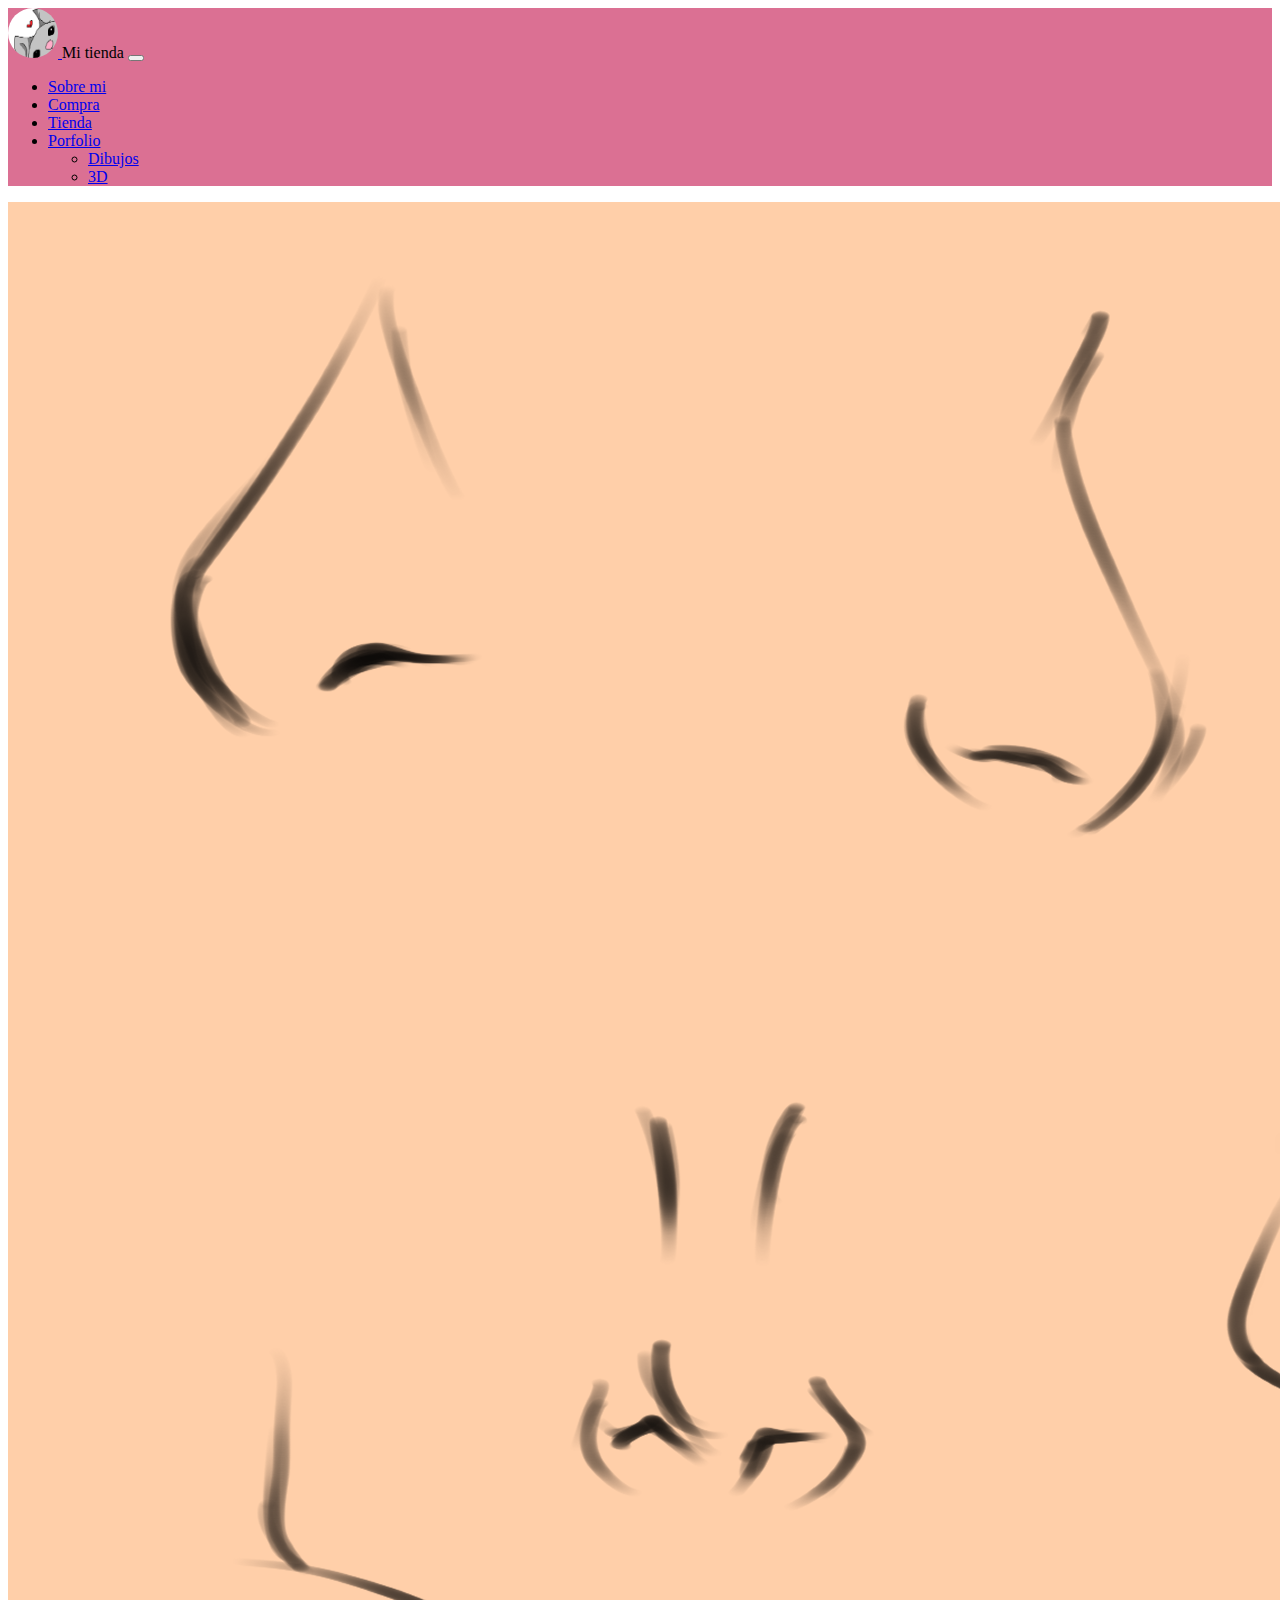
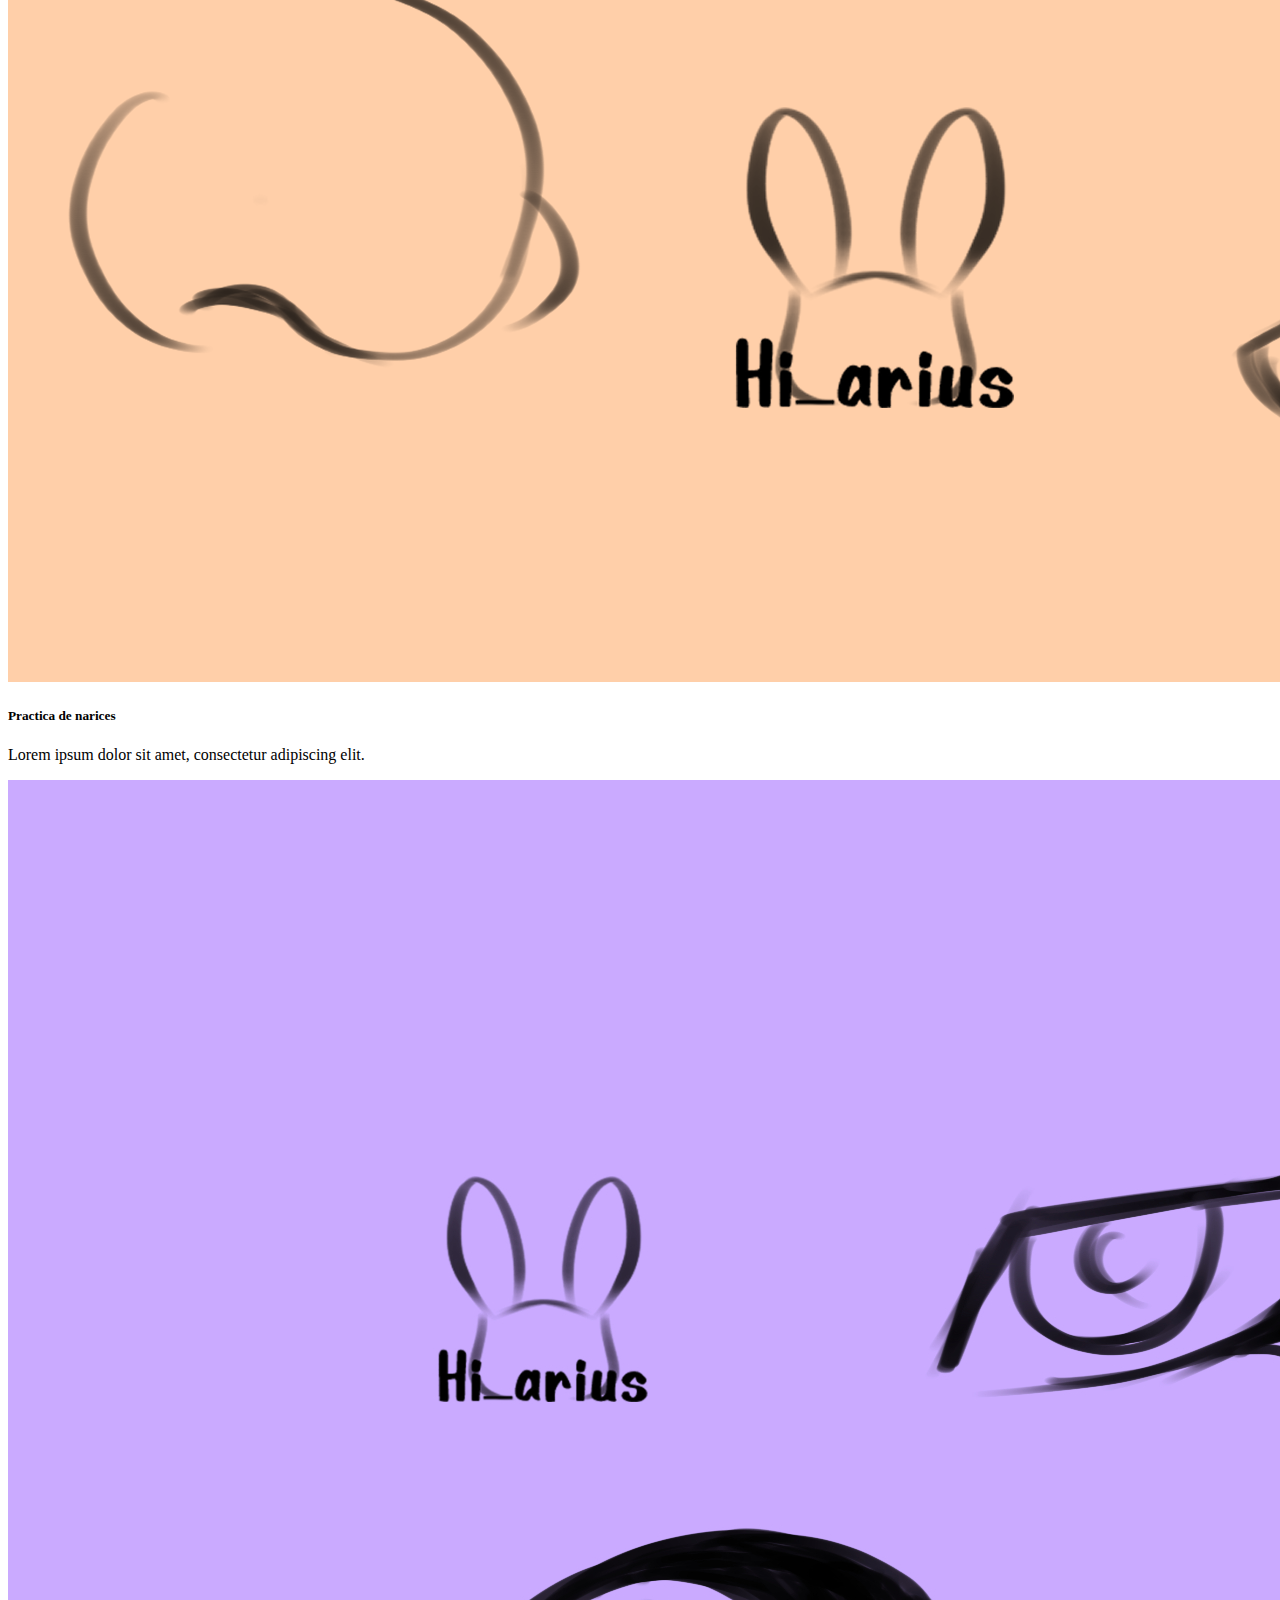
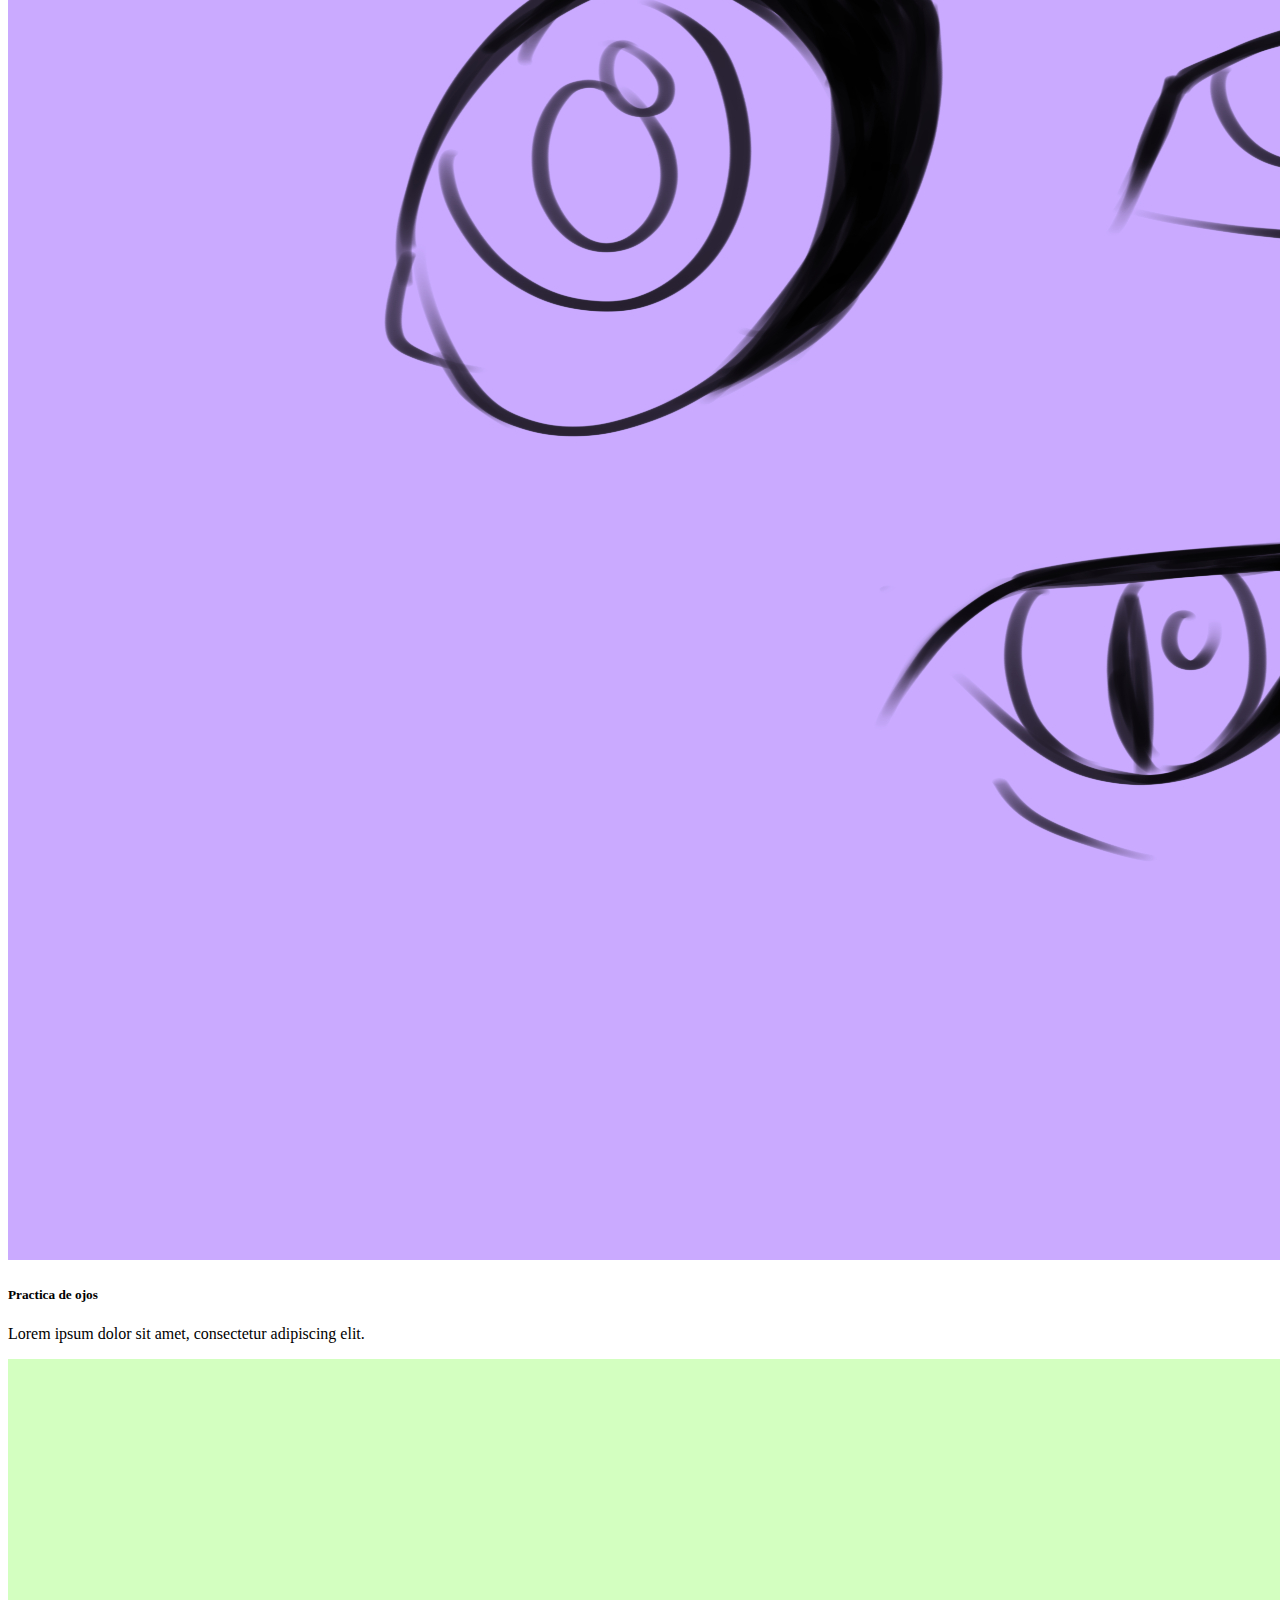
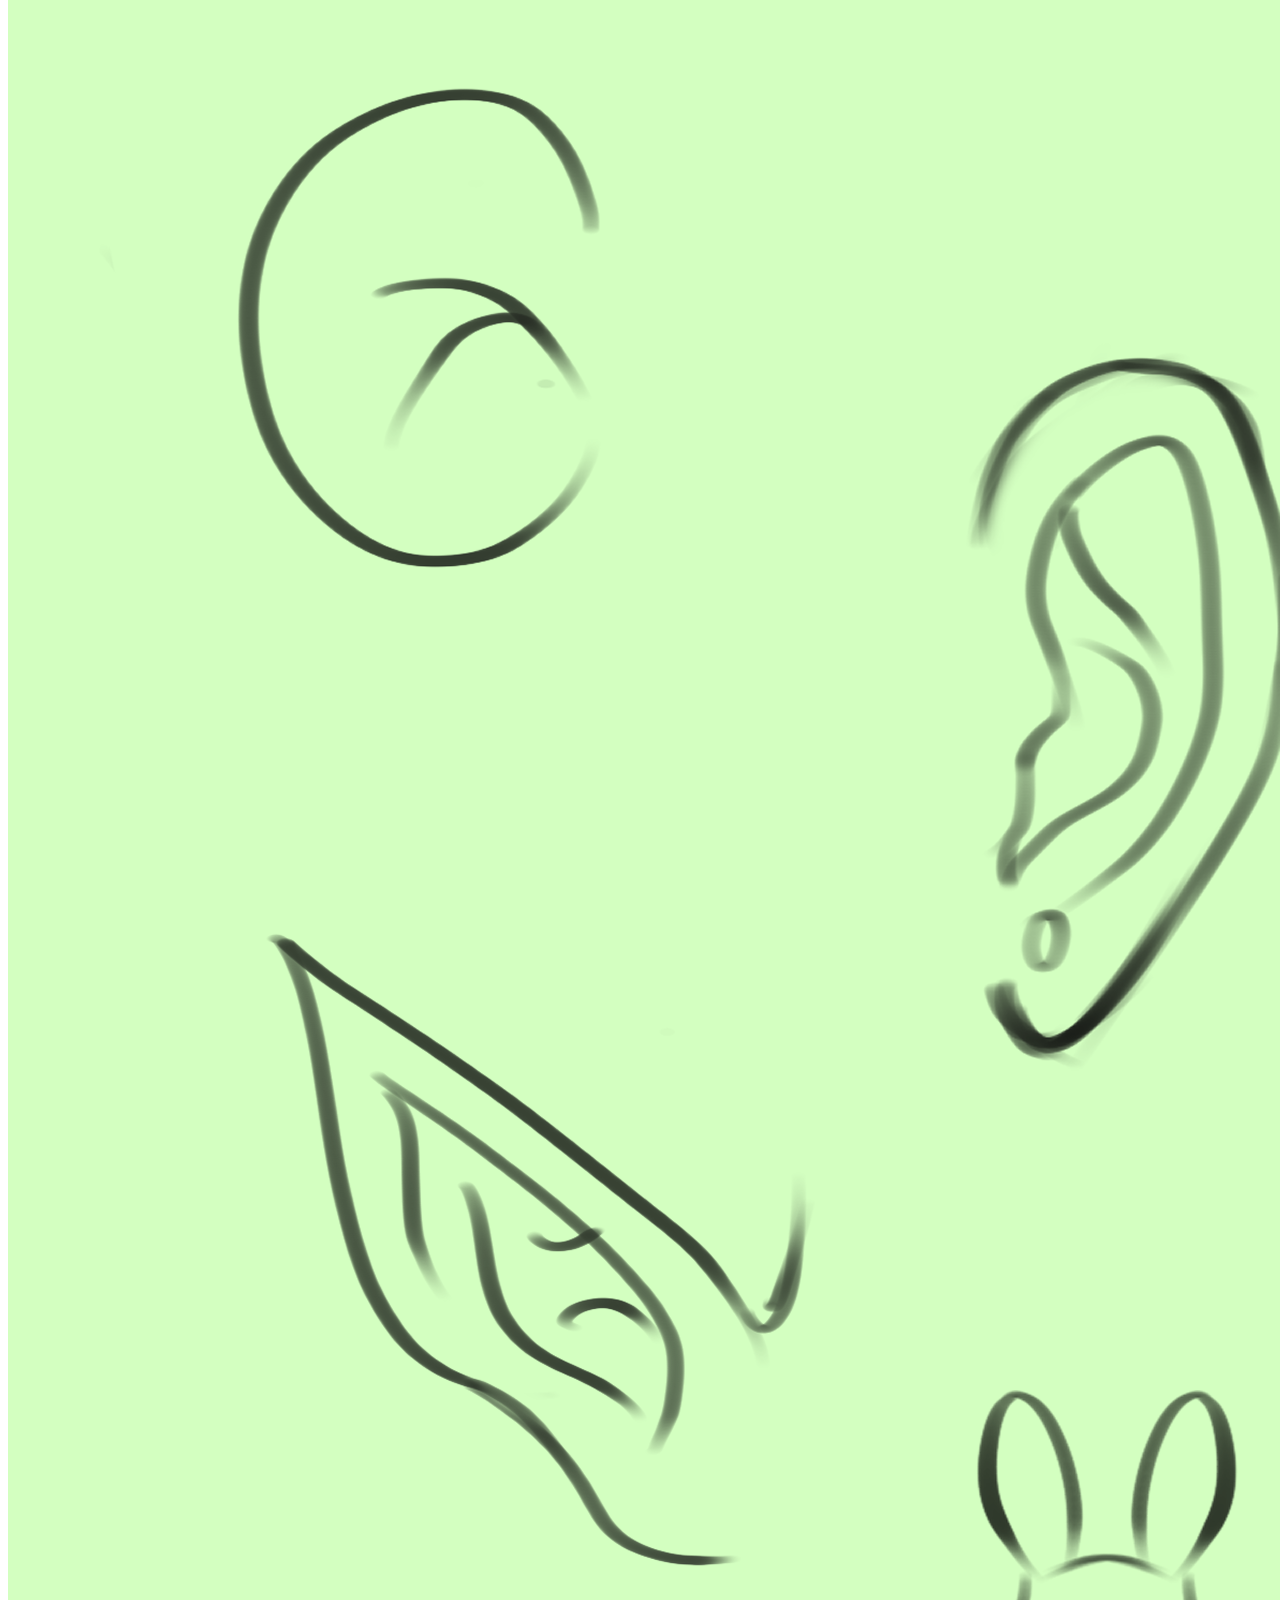
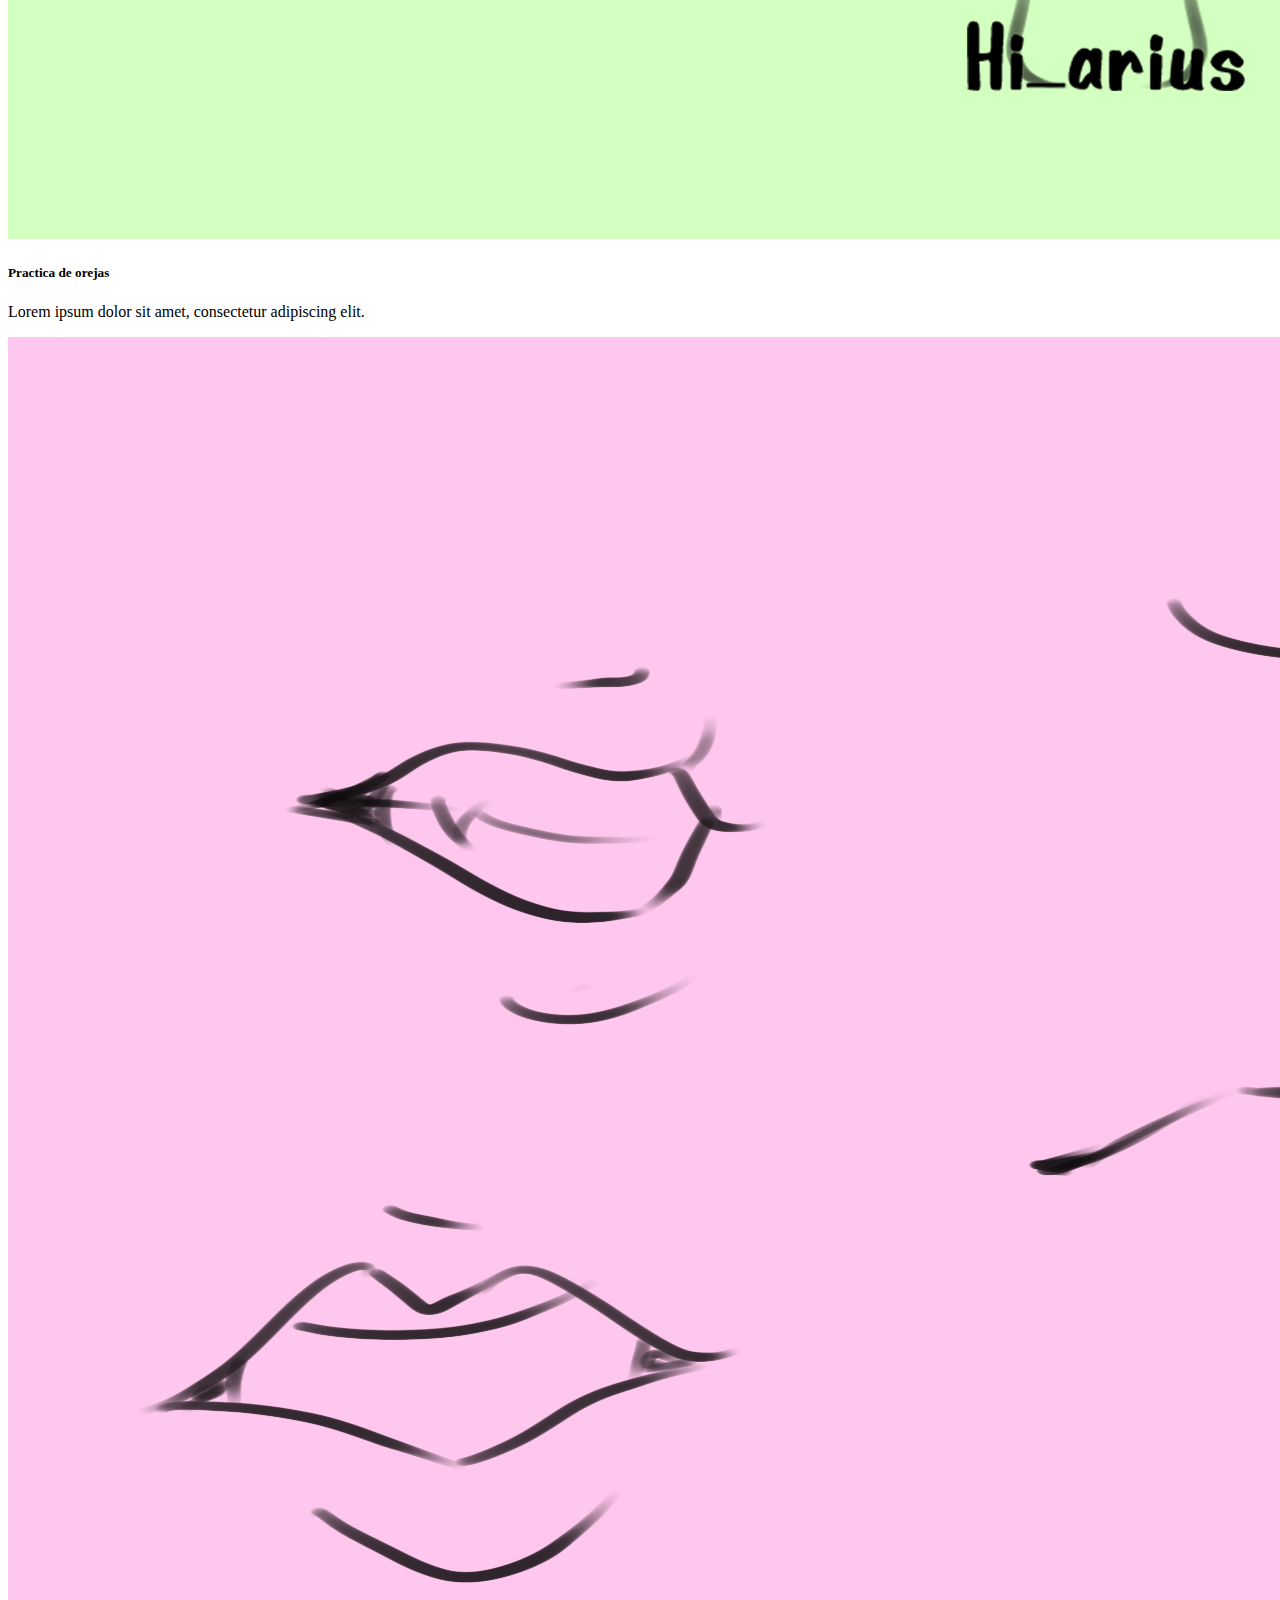
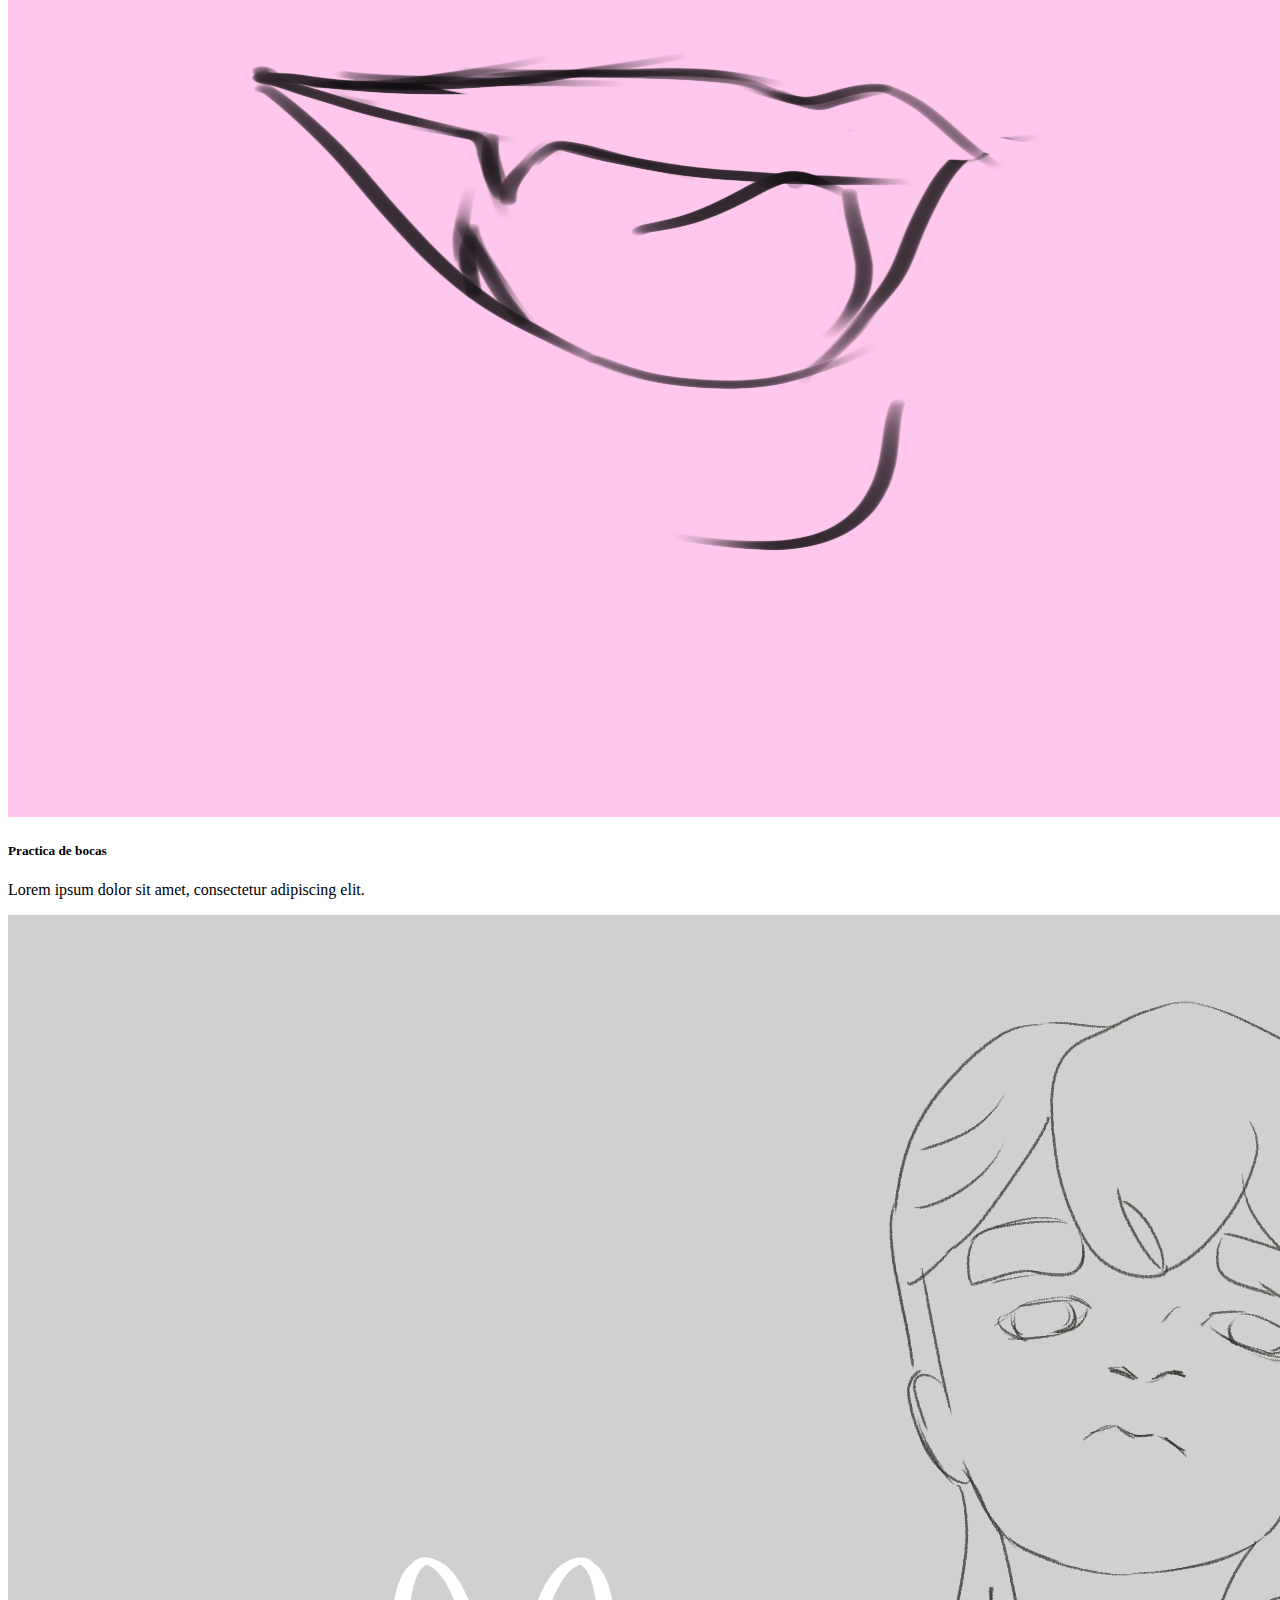
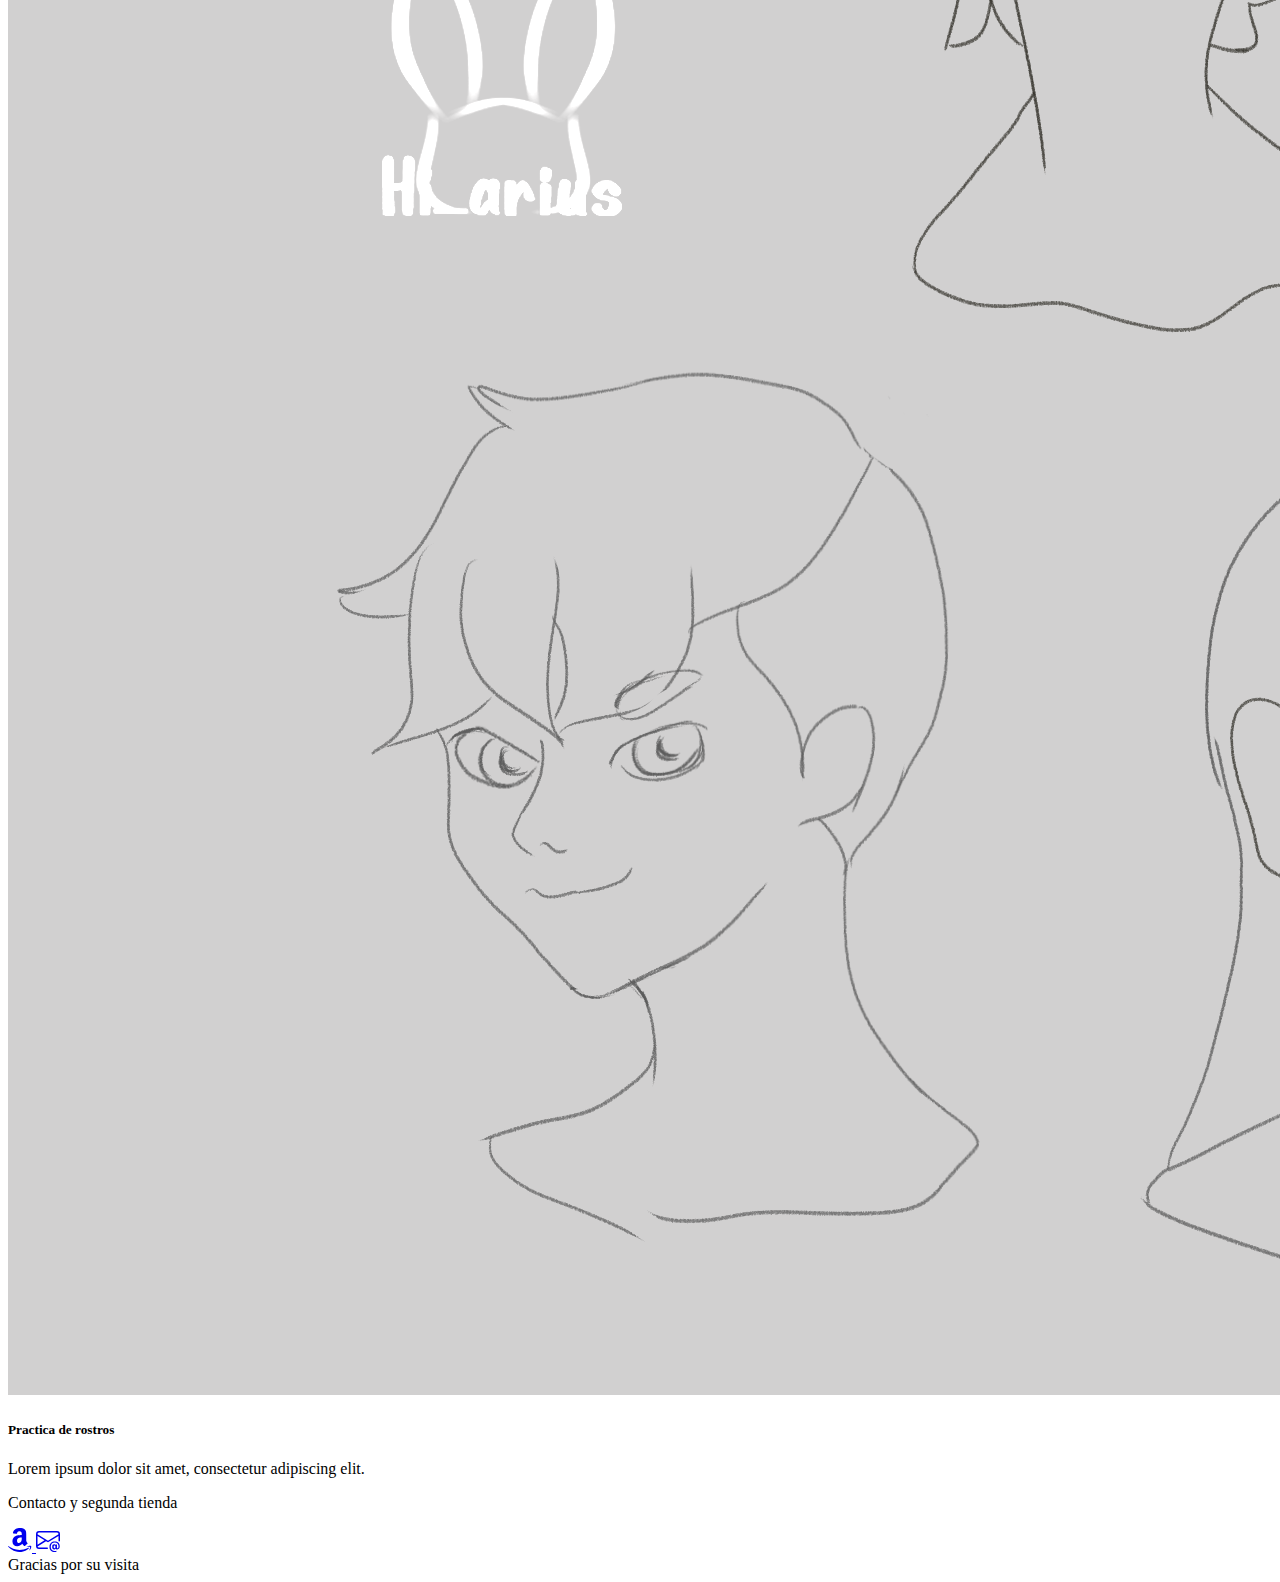
<file: dibujos.html>
<!DOCTYPE html>
<html>

<head>
	<meta charset="UTF-8">
	<meta name="viewport" content="width=device-width, initial-scale=1">
	<meta name="description" content="Bootstrap">
	<meta name="keywords" content="paginaTienda, arte, bootstrap">
	<meta name="author" content="nrojlla">

	<link href="custom.css" rel="stylesheet">
	<title>Mi Arte</title>
	<link href="https://cdn.jsdelivr.net/npm/bootstrap@5.3.2/dist/css/bootstrap.min.css" rel="stylesheet"
		integrity="sha384-T3c6CoIi6uLrA9TneNEoa7RxnatzjcDSCmG1MXxSR1GAsXEV/Dwwykc2MPK8M2HN" crossorigin="anonymous">
</head>
<!-- Google tag (gtag.js) -->
<script async src="https://www.googletagmanager.com/gtag/js?id=G-QPL9GCPVHV"></script>
<script>
  window.dataLayer = window.dataLayer || [];
  function gtag(){dataLayer.push(arguments);}
  gtag('js', new Date());

  gtag('config', 'G-QPL9GCPVHV');
</script>
<body>

	<nav class="navbar navbar-expand-lg navegador row sticky-top ">
		<div class="container-fluid">
			<a class="navbar-brand" href="index.html">
				<img src="img/icon.png" alt="Logo" width="50" height="50" class="d-inline-block align-text-top icono">

			</a> Mi tienda
			<button class="navbar-toggler" type="button" data-bs-toggle="collapse" data-bs-target="#navbarNavDropdown"
				aria-controls="navbarNavDropdown" aria-expanded="false" aria-label="Toggle navigation">
				<span class="navbar-toggler-icon"></span>
			</button>
			<div class="collapse navbar-collapse justify-content-center" id="navbarNavDropdown">
				<ul class="navbar-nav">
					<li class="nav-item">
						<a class="nav-link" href="sobreMi.html">Sobre mi</a>
					</li>
					<li class="nav-item">
						<a class="nav-link" href="compra.html">Compra</a>
					</li>
					<li class="nav-item">
						<a class="nav-link" href="tienda.html">Tienda</a>
					</li>
					<li class="nav-item dropdown">
						<a class="nav-link active dropdown-toggle" href="#" role="button" data-bs-toggle="dropdown"
							aria-expanded="false">
							Porfolio
						</a>
						<ul class="dropdown-menu">
							<li><a class="dropdown-item nav-link active" href="dibujos.html">Dibujos</a></li>
							<li><a class="dropdown-item nav-link " href="3d.html">3D</a></li>
						</ul>
					</li>
				</ul>
			</div>
		</div>
	</nav>
	<main class="container-fluid text-center">
		<div class="container mt-5 mb-5">
			<div class="row">
				<div class="col-12 col-md-6 col-lg-4 mb-4">
					<div class="card h-100">
						<img src="img/abrilPractica2.png" class="card-img-top" alt="...">
						<div class="card-body">
							<h5 class="card-title">Practica de narices</h5>
							<p class="card-text">Lorem ipsum dolor sit amet, consectetur adipiscing elit.</p>
						</div>
					</div>
				</div>
				<div class="col-12 col-md-6 col-lg-4 mb-4">
					<div class="card h-100">
						<img src="img/abrilPractica.jpg" class="card-img-top" alt="...">
						<div class="card-body">
							<h5 class="card-title">Practica de ojos</h5>
							<p class="card-text">Lorem ipsum dolor sit amet, consectetur adipiscing elit.</p>
						</div>
					</div>
				</div>
				<div class="col-12 col-md-6 col-lg-4 mb-4">
					<div class="card h-100">
						<img src="img/abrilPractica3.png" class="card-img-top" alt="...">
						<div class="card-body">
							<h5 class="card-title">Practica de orejas</h5>
							<p class="card-text">Lorem ipsum dolor sit amet, consectetur adipiscing elit.</p>
						</div>
					</div>
				</div>
				<div class="col-12 col-md-6 col-lg-4 mb-4">
					<div class="card h-100">
						<img src="img/abrilPractica5.png" class="card-img-top" alt="...">
						<div class="card-body">
							<h5 class="card-title">Practica de bocas</h5>
							<p class="card-text">Lorem ipsum dolor sit amet, consectetur adipiscing elit.</p>
						</div>
					</div>
				</div>
				<div class="col-12 col-md-6 col-lg-4 mb-4">
					<div class="card h-100">
						<img src="img/abrilPractica.png" class="card-img-top" alt="...">
						<div class="card-body">
							<h5 class="card-title">Practica de rostros</h5>
							<p class="card-text">Lorem ipsum dolor sit amet, consectetur adipiscing elit.</p>
						</div>
					</div>
				</div>
			</div>
		</div>
	</main>
	<footer class="footer mt-auto text-center">
		<div class="card text-center">
			<div class="card-body">
				<p class="card-text">Contacto y segunda tienda</p>
				<div class="d-flex justify-content-center">
					<a class="icon-link mx-2" href="#">
						<svg xmlns="http://www.w3.org/2000/svg" width="24" height="24" fill="currentColor"
							class="bi bi-amazon" viewBox="0 0 16 16">
							<path
								d="M10.813 11.968c.157.083.36.074.5-.05l.005.005a90 90 0 0 1 1.623-1.405c.173-.143.143-.372.006-.563l-.125-.17c-.345-.465-.673-.906-.673-1.791v-3.3l.001-.335c.008-1.265.014-2.421-.933-3.305C10.404.274 9.06 0 8.03 0 6.017 0 3.77.75 3.296 3.24c-.047.264.143.404.316.443l2.054.22c.19-.009.33-.196.366-.387.176-.857.896-1.271 1.703-1.271.435 0 .929.16 1.188.55.264.39.26.91.257 1.376v.432q-.3.033-.621.065c-1.113.114-2.397.246-3.36.67C3.873 5.91 2.94 7.08 2.94 8.798c0 2.2 1.387 3.298 3.168 3.298 1.506 0 2.328-.354 3.489-1.54l.167.246c.274.405.456.675 1.047 1.166ZM6.03 8.431C6.03 6.627 7.647 6.3 9.177 6.3v.57c.001.776.002 1.434-.396 2.133-.336.595-.87.961-1.465.961-.812 0-1.286-.619-1.286-1.533M.435 12.174c2.629 1.603 6.698 4.084 13.183.997.28-.116.475.078.199.431C13.538 13.96 11.312 16 7.57 16 3.832 16 .968 13.446.094 12.386c-.24-.275.036-.4.199-.299z" />
							<path
								d="M13.828 11.943c.567-.07 1.468-.027 1.645.204.135.176-.004.966-.233 1.533-.23.563-.572.961-.762 1.115s-.333.094-.23-.137c.105-.23.684-1.663.455-1.963-.213-.278-1.177-.177-1.625-.13l-.09.009q-.142.013-.233.024c-.193.021-.245.027-.274-.032-.074-.209.779-.556 1.347-.623" />
						</svg>
					</a>
					<a class="icon-link mx-2" href="#">
						<svg xmlns="http://www.w3.org/2000/svg" width="24" height="24" fill="currentColor"
							class="bi bi-envelope-at" viewBox="0 0 16 16">
							<path
								d="M2 2a2 2 0 0 0-2 2v8.01A2 2 0 0 0 2 14h5.5a.5.5 0 0 0 0-1H2a1 1 0 0 1-.966-.741l5.64-3.471L8 9.583l7-4.2V8.5a.5.5 0 0 0 1 0V4a2 2 0 0 0-2-2zm3.708 6.208L1 11.105V5.383zM1 4.217V4a1 1 0 0 1 1-1h12a1 1 0 0 1 1 1v.217l-7 4.2z" />
							<path
								d="M14.247 14.269c1.01 0 1.587-.857 1.587-2.025v-.21C15.834 10.43 14.64 9 12.52 9h-.035C10.42 9 9 10.36 9 12.432v.214C9 14.82 10.438 16 12.358 16h.044c.594 0 1.018-.074 1.237-.175v-.73c-.245.11-.673.18-1.18.18h-.044c-1.334 0-2.571-.788-2.571-2.655v-.157c0-1.657 1.058-2.724 2.64-2.724h.04c1.535 0 2.484 1.05 2.484 2.326v.118c0 .975-.324 1.39-.639 1.39-.232 0-.41-.148-.41-.42v-2.19h-.906v.569h-.03c-.084-.298-.368-.63-.954-.63-.778 0-1.259.555-1.259 1.4v.528c0 .892.49 1.434 1.26 1.434.471 0 .896-.227 1.014-.643h.043c.118.42.617.648 1.12.648m-2.453-1.588v-.227c0-.546.227-.791.573-.791.297 0 .572.192.572.708v.367c0 .573-.253.744-.564.744-.354 0-.581-.215-.581-.8Z" />
						</svg>
					</a>
				</div>
			</div>
			<div class="card-footer text-body-secondary">
				Gracias por su visita
			</div>
		</div>
	</footer>


	<script src="https://cdn.jsdelivr.net/npm/bootstrap@5.3.2/dist/js/bootstrap.bundle.min.js"
		integrity="sha384-C6RzsynM9kWDrMNeT87bh95OGNyZPhcTNXj1NW7RuBCsyN/o0jlpcV8Qyq46cDfL"
		crossorigin="anonymous"></script>

</body>

</html>
</file>
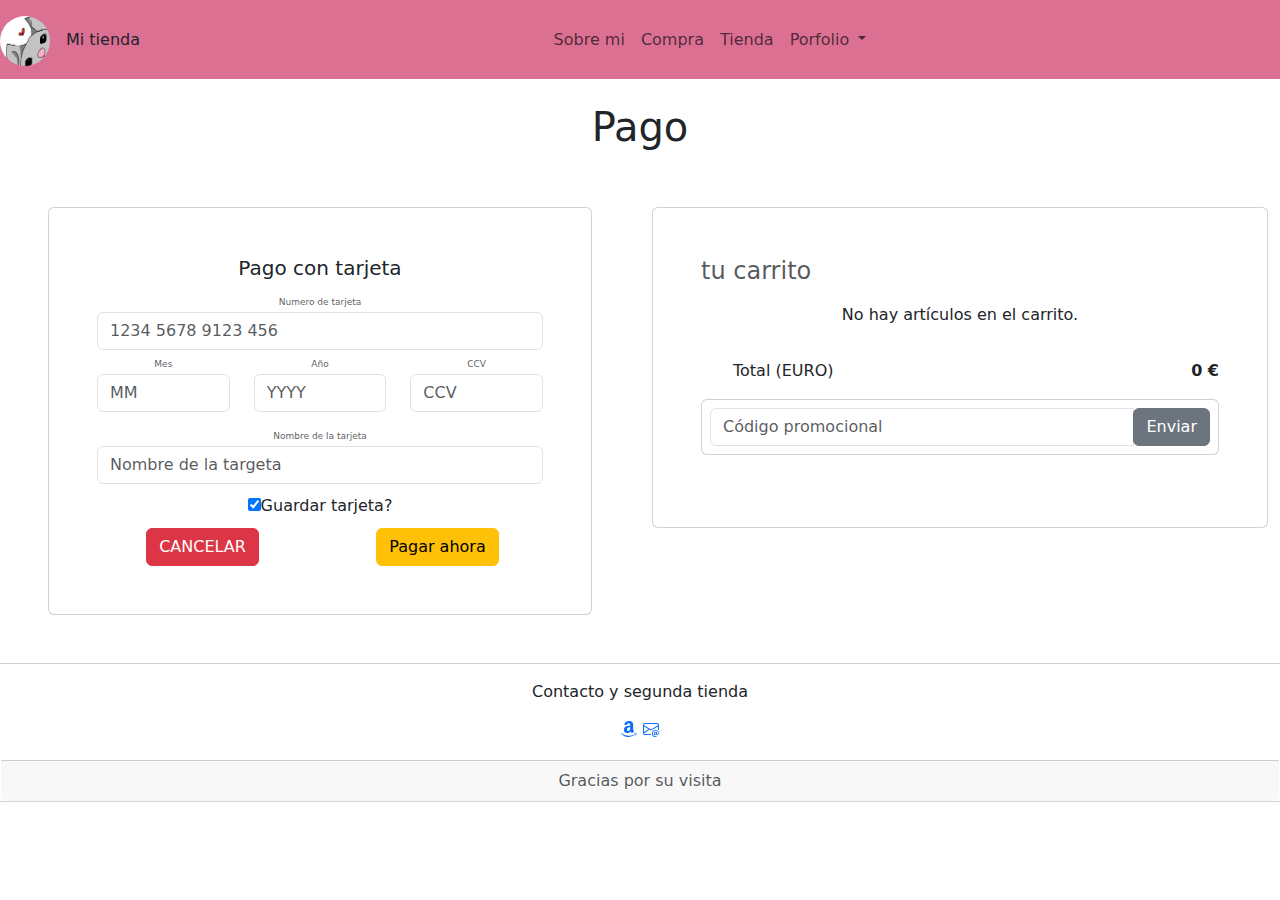
<file: pago.html>
<!DOCTYPE html>
<html>

<head>

	<meta charset="UTF-8">
	<meta name="viewport" content="width=device-width, initial-scale=1">
	<meta name="description" content="Bootstrap">
	<meta name="keywords" content="paginaTienda, arte, bootstrap">
	<meta name="author" content="nrojlla">

	<link href="custom.css" rel="stylesheet">
	<title>Mi Arte</title>
	<link href="https://cdn.jsdelivr.net/npm/bootstrap@5.3.2/dist/css/bootstrap.min.css" rel="stylesheet">
</head>
<!-- Google tag (gtag.js) -->
<script async src="https://www.googletagmanager.com/gtag/js?id=G-QPL9GCPVHV"></script>
<script>
  window.dataLayer = window.dataLayer || [];
  function gtag(){dataLayer.push(arguments);}
  gtag('js', new Date());

  gtag('config', 'G-QPL9GCPVHV');
</script>
<body>

	<nav class="navbar navbar-expand-lg navegador row sticky-top ">
		<div class="container-fluid">
			<a class="navbar-brand" href="index.html">
				<img src="img/icon.png" alt="Logo" width="50" height="50" class="d-inline-block align-text-top icono">

			</a> Mi tienda
			<button class="navbar-toggler" type="button" data-bs-toggle="collapse" data-bs-target="#navbarNavDropdown"
				aria-controls="navbarNavDropdown" aria-expanded="false" aria-label="Toggle navigation">
				<span class="navbar-toggler-icon"></span>
			</button>
			<div class="collapse navbar-collapse justify-content-center" id="navbarNavDropdown">
				<ul class="navbar-nav">
					<li class="nav-item">
						<a class="nav-link" href="sobreMi.html">Sobre mi</a>
					</li>
					<li class="nav-item">
						<a class="nav-link" href="compra.html">Compra</a>
					</li>
					<li class="nav-item">
						<a class="nav-link" href="tienda.html">Tienda</a>
					</li>
					<li class="nav-item dropdown">
						<a class="nav-link dropdown-toggle" href="#" role="button" data-bs-toggle="dropdown"
							aria-expanded="false">
							Porfolio
						</a>
						<ul class="dropdown-menu">
							<li><a class="dropdown-item nav-link " href="dibujos.html">Dibujos</a></li>
							<li><a class="dropdown-item nav-link " href="3d.html">3D</a></li>
						</ul>
					</li>
				</ul>
			</div>
		</div>
	</nav>
	<main class="container-fluid text-center">
		<br>
		<h1>Pago</h1>
		<div class="row ">
			<div class="col-sm-6 mb-sm-0 p-5">
				<div class="card justify-content-center p-5">
					<h5>Pago con tarjeta</h5>
					<form action="#" class="credit-card-div">
						<div class="panel panel-default">
							<div class="panel-heading">

								<div class="row ">
									<div class="col-md-12">
										<span class="help-block text-muted small-font">Numero de tarjeta</span>
										<input type="text" class="form-control" id="numero_tarjeta"
											placeholder="1234 5678 9123 456" />
									</div>
								</div>
								<div class="row ">
									<div class="col-md-4 col-sm-4 col-xs-4">
										<span class="help-block text-muted small-font"> Mes</span>
										<input type="text" class="form-control" id="mes" placeholder="MM" />
									</div>
									<div class="col-md-4 col-sm-4 col-xs-4">
										<span class="help-block text-muted small-font"> Año</span>
										<input type="text" class="form-control" id="ano" placeholder="YYYY" />
									</div>
									<div class="col-md-4 col-sm-4 col-xs-3">
										<span class="help-block text-muted small-font"> CCV</span>
										<input type="text" class="form-control" id="ccv" placeholder="CCV" />
									</div>

								</div>
								<div class="row ">
									<div class="col-md-12 pad-adjust">
										<span class="help-block text-muted small-font"> Nombre de la tarjeta</span>
										<input type="text" class="form-control" id="nombre_tarjeta"
											placeholder="Nombre de la targeta" />
									</div>
								</div>
								<div class="row">
									<div class="col-md-12 pad-adjust">
										<div class="checkbox">
											<label>
												<input type="checkbox" checked class="text-muted">Guardar tarjeta?
											</label>
										</div>
									</div>
								</div>
								<div class="row ">
									<div class="col-md-6 col-sm-6 col-xs-6 pad-adjust">
										<input type="submit" class="btn btn-danger" id="cancelar" value="CANCELAR">
									</div>
									<div class="col-md-6 col-sm-6 col-xs-6 pad-adjust">
										<input type="submit" class="btn btn-warning btn-block" id="pago"
											value="Pagar ahora">
									</div>
								</div>

							</div>
						</div>
					</form>
				</div>
			</div>
			<div class="col-sm-6 mt-5">
				<div class="card justify-content-center p-5">
					<div class="col-12 mb-4">
						<h4 class="d-flex justify-content-between align-items-center mb-3"> <span class="text-muted">tu
								carrito</span> <span class="badge badge-secondary badge-pill">3</span>
						</h4>
						<ul class="list-group mb-3" id="carrito">

						</ul>

						<ul>
							<li class="list-group-item d-flex justify-content-between">
								<span>Total (EURO)</span>
								<strong id="total">0 €</strong>
							</li>
						</ul>
						<form class="card p-2">
							<div class="input-group">
								<input type="text" class="form-control" placeholder="Código promocional">
								<div class="input-group-append">
									<button type="submit" class="btn btn-secondary">Enviar</button>
								</div>
							</div>
						</form>
					</div>
				</div>
				<br>
			</div>
		</div>
	</main>
	<footer class="row ">
		<div class="card text-center">
			<div class="card-body">
				<p class="card-text">Contacto y segunda tienda</p>
				<a class="icon-link" href="#">
					<svg xmlns="http://www.w3.org/2000/svg" width="16" height="16" fill="currentColor"
						class="bi bi-amazon" viewBox="0 0 16 16">
						<path
							d="M10.813 11.968c.157.083.36.074.5-.05l.005.005a90 90 0 0 1 1.623-1.405c.173-.143.143-.372.006-.563l-.125-.17c-.345-.465-.673-.906-.673-1.791v-3.3l.001-.335c.008-1.265.014-2.421-.933-3.305C10.404.274 9.06 0 8.03 0 6.017 0 3.77.75 3.296 3.24c-.047.264.143.404.316.443l2.054.22c.19-.009.33-.196.366-.387.176-.857.896-1.271 1.703-1.271.435 0 .929.16 1.188.55.264.39.26.91.257 1.376v.432q-.3.033-.621.065c-1.113.114-2.397.246-3.36.67C3.873 5.91 2.94 7.08 2.94 8.798c0 2.2 1.387 3.298 3.168 3.298 1.506 0 2.328-.354 3.489-1.54l.167.246c.274.405.456.675 1.047 1.166ZM6.03 8.431C6.03 6.627 7.647 6.3 9.177 6.3v.57c.001.776.002 1.434-.396 2.133-.336.595-.87.961-1.465.961-.812 0-1.286-.619-1.286-1.533M.435 12.174c2.629 1.603 6.698 4.084 13.183.997.28-.116.475.078.199.431C13.538 13.96 11.312 16 7.57 16 3.832 16 .968 13.446.094 12.386c-.24-.275.036-.4.199-.299z" />
						<path
							d="M13.828 11.943c.567-.07 1.468-.027 1.645.204.135.176-.004.966-.233 1.533-.23.563-.572.961-.762 1.115s-.333.094-.23-.137c.105-.23.684-1.663.455-1.963-.213-.278-1.177-.177-1.625-.13l-.09.009q-.142.013-.233.024c-.193.021-.245.027-.274-.032-.074-.209.779-.556 1.347-.623" />
					</svg>
				</a>
				<a class="icon-link" href="#">
					<svg xmlns="http://www.w3.org/2000/svg" width="16" height="16" fill="currentColor"
						class="bi bi-envelope-at" viewBox="0 0 16 16">
						<path
							d="M2 2a2 2 0 0 0-2 2v8.01A2 2 0 0 0 2 14h5.5a.5.5 0 0 0 0-1H2a1 1 0 0 1-.966-.741l5.64-3.471L8 9.583l7-4.2V8.5a.5.5 0 0 0 1 0V4a2 2 0 0 0-2-2zm3.708 6.208L1 11.105V5.383zM1 4.217V4a1 1 0 0 1 1-1h12a1 1 0 0 1 1 1v.217l-7 4.2z" />
						<path
							d="M14.247 14.269c1.01 0 1.587-.857 1.587-2.025v-.21C15.834 10.43 14.64 9 12.52 9h-.035C10.42 9 9 10.36 9 12.432v.214C9 14.82 10.438 16 12.358 16h.044c.594 0 1.018-.074 1.237-.175v-.73c-.245.11-.673.18-1.18.18h-.044c-1.334 0-2.571-.788-2.571-2.655v-.157c0-1.657 1.058-2.724 2.64-2.724h.04c1.535 0 2.484 1.05 2.484 2.326v.118c0 .975-.324 1.39-.639 1.39-.232 0-.41-.148-.41-.42v-2.19h-.906v.569h-.03c-.084-.298-.368-.63-.954-.63-.778 0-1.259.555-1.259 1.4v.528c0 .892.49 1.434 1.26 1.434.471 0 .896-.227 1.014-.643h.043c.118.42.617.648 1.12.648m-2.453-1.588v-.227c0-.546.227-.791.573-.791.297 0 .572.192.572.708v.367c0 .573-.253.744-.564.744-.354 0-.581-.215-.581-.8Z" />
					</svg>
				</a>
			</div>
			<div class="card-footer text-body-secondary">
				Gracias por su visita
			</div>
		</div>
	</footer>


	<script src="https://cdn.jsdelivr.net/npm/bootstrap@5.3.2/dist/js/bootstrap.bundle.min.js"
		integrity="sha384-C6RzsynM9kWDrMNeT87bh95OGNyZPhcTNXj1NW7RuBCsyN/o0jlpcV8Qyq46cDfL"
		crossorigin="anonymous"></script>
	<script src="js/js.js"></script>
</body>

</html>
</file>
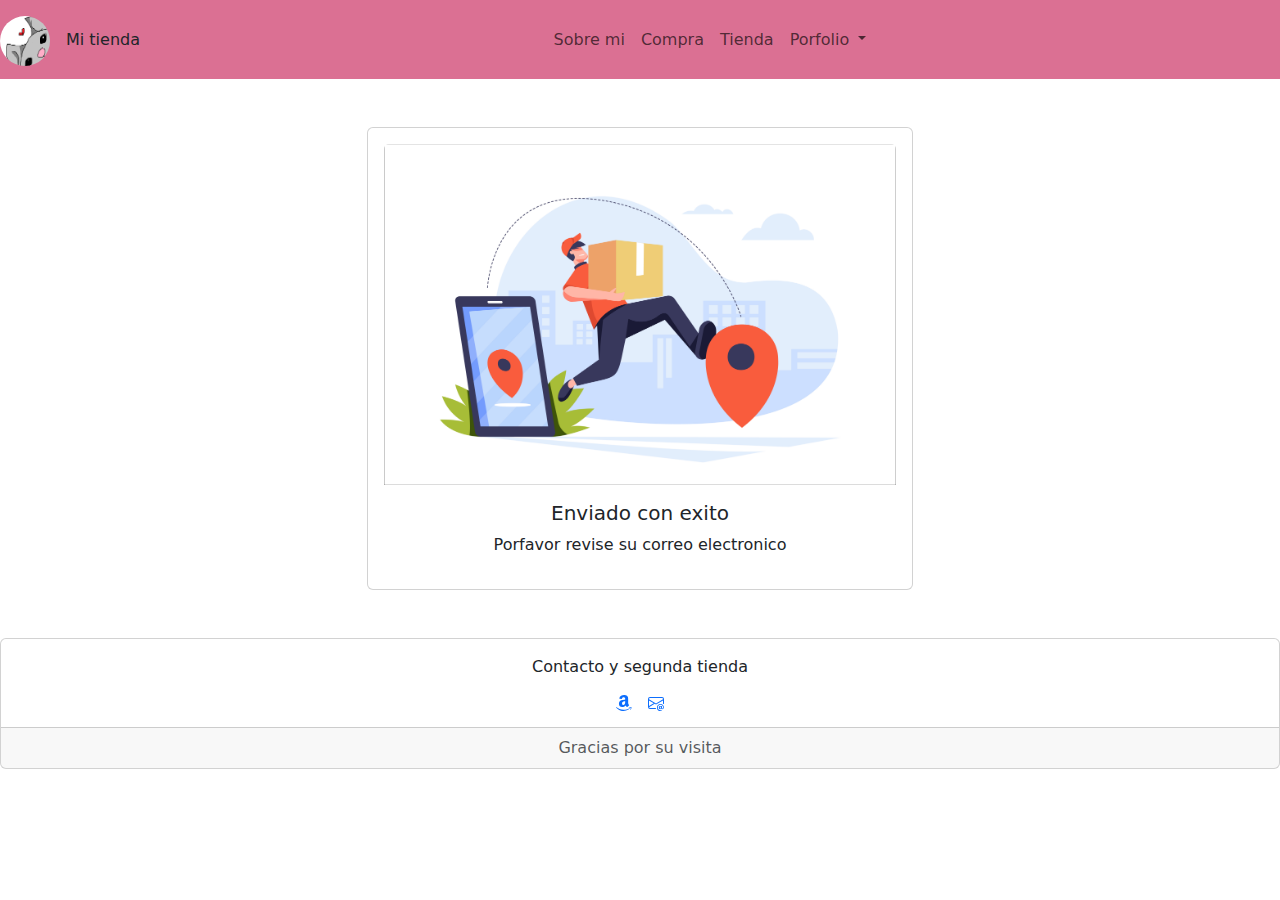
<file: pagoMensaje.html>
<!DOCTYPE html>
<html>

<head>
	<meta charset="UTF-8">
	<meta name="viewport" content="width=device-width, initial-scale=1">
	<meta name="description" content="Bootstrap">
	<meta name="keywords" content="paginaTienda, arte, bootstrap">
	<meta name="author" content="nrojlla">

	<link href="custom.css" rel="stylesheet">
	<title>Mi Arte</title>
	<link href="https://cdn.jsdelivr.net/npm/bootstrap@5.3.2/dist/css/bootstrap.min.css" rel="stylesheet">
</head>
<!-- Google tag (gtag.js) -->
<script async src="https://www.googletagmanager.com/gtag/js?id=G-QPL9GCPVHV"></script>
<script>
  window.dataLayer = window.dataLayer || [];
  function gtag(){dataLayer.push(arguments);}
  gtag('js', new Date());

  gtag('config', 'G-QPL9GCPVHV');
</script>
<body>

	<nav class="navbar navbar-expand-lg navegador row sticky-top ">
		<div class="container-fluid">
			<a class="navbar-brand" href="index.html">
				<img src="img/icon.png" alt="Logo" width="50" height="50" class="d-inline-block align-text-top icono">

			</a> Mi tienda
			<button class="navbar-toggler" type="button" data-bs-toggle="collapse" data-bs-target="#navbarNavDropdown"
				aria-controls="navbarNavDropdown" aria-expanded="false" aria-label="Toggle navigation">
				<span class="navbar-toggler-icon"></span>
			</button>
			<div class="collapse navbar-collapse justify-content-center" id="navbarNavDropdown">
				<ul class="navbar-nav">
					<li class="nav-item">
						<a class="nav-link" href="sobreMi.html">Sobre mi</a>
					</li>
					<li class="nav-item">
						<a class="nav-link" href="compra.html">Compra</a>
					</li>
					<li class="nav-item">
						<a class="nav-link" href="tienda.html">Tienda</a>
					</li>
					<li class="nav-item dropdown">
						<a class="nav-link dropdown-toggle" href="#" role="button" data-bs-toggle="dropdown"
							aria-expanded="false">
							Porfolio
						</a>
						<ul class="dropdown-menu">
							<li><a class="dropdown-item nav-link " href="dibujos.html">Dibujos</a></li>
							<li><a class="dropdown-item nav-link " href="3d.html">3D</a></li>
						</ul>
					</li>
				</ul>
			</div>
		</div>
	</nav>

	<main class="container text-center">
		<div class="row justify-content-center mt-5 mb-5">
			<div class="col-md-6">
				<div class="card p-3 mt-3 mt-md-0">
					<img src="img/envio.jpg" class="card-img-top" alt="...">
					<div class="card-body">
						<h5 class="card-title">Enviado con exito</h5>
						<p class="card-text">Porfavor revise su correo electronico</p>
					</div>
				</div>
			</div>
		</div>
	</main>

	<footer class="footer mt-auto text-center">
		<div class="card text-center">
			<div class="card-body">
				<p class="card-text">Contacto y segunda tienda</p>
				<div class="d-flex justify-content-center">
					<a class="icon-link mx-2" href="#">
						<svg xmlns="http://www.w3.org/2000/svg" width="24" height="24" fill="currentColor"
							class="bi bi-amazon" viewBox="0 0 16 16">
							<path
								d="M10.813 11.968c.157.083.36.074.5-.05l.005.005a90 90 0 0 1 1.623-1.405c.173-.143.143-.372.006-.563l-.125-.17c-.345-.465-.673-.906-.673-1.791v-3.3l.001-.335c.008-1.265.014-2.421-.933-3.305C10.404.274 9.06 0 8.03 0 6.017 0 3.77.75 3.296 3.24c-.047.264.143.404.316.443l2.054.22c.19-.009.33-.196.366-.387.176-.857.896-1.271 1.703-1.271.435 0 .929.16 1.188.55.264.39.26.91.257 1.376v.432q-.3.033-.621.065c-1.113.114-2.397.246-3.36.67C3.873 5.91 2.94 7.08 2.94 8.798c0 2.2 1.387 3.298 3.168 3.298 1.506 0 2.328-.354 3.489-1.54l.167.246c.274.405.456.675 1.047 1.166ZM6.03 8.431C6.03 6.627 7.647 6.3 9.177 6.3v.57c.001.776.002 1.434-.396 2.133-.336.595-.87.961-1.465.961-.812 0-1.286-.619-1.286-1.533M.435 12.174c2.629 1.603 6.698 4.084 13.183.997.28-.116.475.078.199.431C13.538 13.96 11.312 16 7.57 16 3.832 16 .968 13.446.094 12.386c-.24-.275.036-.4.199-.299z" />
							<path
								d="M13.828 11.943c.567-.07 1.468-.027 1.645.204.135.176-.004.966-.233 1.533-.23.563-.572.961-.762 1.115s-.333.094-.23-.137c.105-.23.684-1.663.455-1.963-.213-.278-1.177-.177-1.625-.13l-.09.009q-.142.013-.233.024c-.193.021-.245.027-.274-.032-.074-.209.779-.556 1.347-.623" />
						</svg>
					</a>
					<a class="icon-link mx-2" href="#">
						<svg xmlns="http://www.w3.org/2000/svg" width="24" height="24" fill="currentColor"
							class="bi bi-envelope-at" viewBox="0 0 16 16">
							<path
								d="M2 2a2 2 0 0 0-2 2v8.01A2 2 0 0 0 2 14h5.5a.5.5 0 0 0 0-1H2a1 1 0 0 1-.966-.741l5.64-3.471L8 9.583l7-4.2V8.5a.5.5 0 0 0 1 0V4a2 2 0 0 0-2-2zm3.708 6.208L1 11.105V5.383zM1 4.217V4a1 1 0 0 1 1-1h12a1 1 0 0 1 1 1v.217l-7 4.2z" />
							<path
								d="M14.247 14.269c1.01 0 1.587-.857 1.587-2.025v-.21C15.834 10.43 14.64 9 12.52 9h-.035C10.42 9 9 10.36 9 12.432v.214C9 14.82 10.438 16 12.358 16h.044c.594 0 1.018-.074 1.237-.175v-.73c-.245.11-.673.18-1.18.18h-.044c-1.334 0-2.571-.788-2.571-2.655v-.157c0-1.657 1.058-2.724 2.64-2.724h.04c1.535 0 2.484 1.05 2.484 2.326v.118c0 .975-.324 1.39-.639 1.39-.232 0-.41-.148-.41-.42v-2.19h-.906v.569h-.03c-.084-.298-.368-.63-.954-.63-.778 0-1.259.555-1.259 1.4v.528c0 .892.49 1.434 1.26 1.434.471 0 .896-.227 1.014-.643h.043c.118.42.617.648 1.12.648m-2.453-1.588v-.227c0-.546.227-.791.573-.791.297 0 .572.192.572.708v.367c0 .573-.253.744-.564.744-.354 0-.581-.215-.581-.8Z" />
						</svg>
					</a>
				</div>
			</div>
			<div class="card-footer text-body-secondary">
				Gracias por su visita
			</div>
		</div>
	</footer>

	<script src="https://cdn.jsdelivr.net/npm/bootstrap@5.3.2/dist/js/bootstrap.bundle.min.js"
		integrity="sha384-C6RzsynM9kWDrMNeT87bh95OGNyZPhcTNXj1NW7RuBCsyN/o0jlpcV8Qyq46cDfL"
		crossorigin="anonymous"></script>

</body>

</html>
</file>
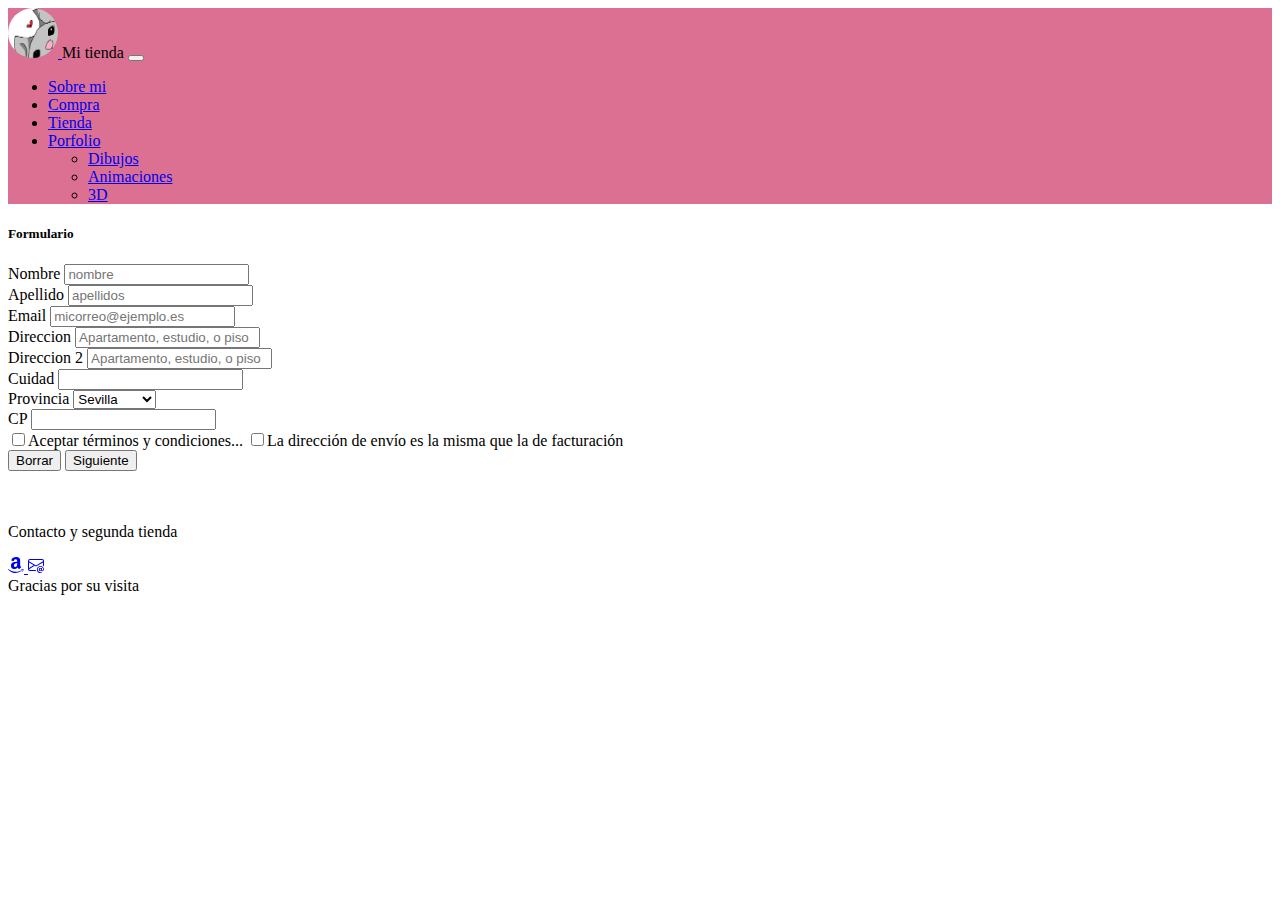
<file: main/webapp/compra.html>
<!DOCTYPE html>
<html>

<head>

	<meta charset="UTF-8">
	<meta name="viewport" content="width=device-width, initial-scale=1">
	<meta name="description" content="Bootstrap">
	<meta name="keywords" content="paginaTienda, arte, bootstrap">
	<meta name="author" content="nrojlla">


	<link href="custom.css" rel="stylesheet">
	<title>Mi Arte</title>
	<link href="https://cdn.jsdelivr.net/npm/bootstrap@5.3.2/dist/css/bootstrap.min.css" rel="stylesheet"
		integrity="sha384-T3c6CoIi6uLrA9TneNEoa7RxnatzjcDSCmG1MXxSR1GAsXEV/Dwwykc2MPK8M2HN" crossorigin="anonymous">
</head>

<body>

	<nav class="navbar navbar-expand-lg navegador row sticky-top ">
		<div class="container-fluid">
			<a class="navbar-brand" href="index.html">
				<img src="img/icon.png" alt="Logo" width="50" height="50" class="d-inline-block align-text-top icono">

			</a> Mi tienda
			<button class="navbar-toggler" type="button" data-bs-toggle="collapse" data-bs-target="#navbarNavDropdown"
				aria-controls="navbarNavDropdown" aria-expanded="false" aria-label="Toggle navigation">
				<span class="navbar-toggler-icon"></span>
			</button>
			<div class="collapse navbar-collapse justify-content-center" id="navbarNavDropdown">
				<ul class="navbar-nav">
					<li class="nav-item">
						<a class="nav-link active" aria-current="page" href="sobreMi.html">Sobre mi</a>
					</li>
					<li class="nav-item">
						<a class="nav-link" href="compra.html">Compra</a>
					</li>
					<li class="nav-item">
						<a class="nav-link" href="tienda.html">Tienda</a>
					</li>
					<li class="nav-item dropdown">
						<a class="nav-link dropdown-toggle" href="#" role="button" data-bs-toggle="dropdown"
							aria-expanded="false">
							Porfolio
						</a>
						<ul class="dropdown-menu">
							<li><a class="dropdown-item" href="#">Dibujos</a></li>
							<li><a class="dropdown-item" href="#">Animaciones</a></li>
							<li><a class="dropdown-item" href="#">3D</a></li>
						</ul>
					</li>
				</ul>
			</div>
		</div>
	</nav>
	<main class="container-fluid text-center">

		<div class="col-sm-6 mt-3 offset-md-3">
			<div class="card ">
				<div class="card-body">
					<h5 class="card-title">Formulario</h5>
					<form class="row g-3">
						<div class="col-md-6 ">
							<label for="inputEmail4" class="form-label">Nombre</label>
							<input type="email" id="inputNombre" class="form-control" placeholder="nombre"
								aria-label="nombre">
						</div>
						<div class="col-md-6 ">
							<label for="inputEmail4" class="form-label">Apellido</label>
							<input type="email" id="inputApellidos" class="form-control" placeholder="apellidos"
								aria-label="apellidos">
						</div>
						<div class="col-md-12 ">
							<label for="inputEmail4" class="form-label">Email</label>
							<input type="email" class="form-control" id="inputEmail4" placeholder="micorreo@ejemplo.es">
						</div>

						<div class="col-12">
							<label for="inputAddress" class="form-label">Direccion</label>
							<input type="text" class="form-control" id="inputAddress"
								placeholder="Apartamento, estudio, o piso">
						</div>
						<div class="col-12">
							<label for="inputAddress2" class="form-label">Direccion 2</label>
							<input type="text" class="form-control" id="inputAddress2"
								placeholder="Apartamento, estudio, o piso">
						</div>
						<div class="col-md-5">
							<label for="inputCity" class="form-label">Cuidad</label>
							<input type="text" class="form-control" id="inputCity">
						</div>
						<div class="col-md-4">
							<label for="inputState" class="form-label">Provincia</label>
							<select id="inputState" class="form-select">
								<option selected>Sevilla</option>
								<option>Madrid</option>
								<option>Barcelona</option>
							</select>
						</div>
						<div class="col-md-3">
							<label for="inputZip" class="form-label">CP</label>
							<input type="text" class="form-control" id="inputZip">
						</div>
						<div class="col-12">
							<label>
								<input type="checkbox" id="aceptarTerminos" class="text-muted ">Aceptar términos y condiciones...
							</label>
							<label>
								<input type="checkbox" class="text-muted">La dirección de envío es la misma
								que la de facturación
							</label>
						</div>
					</form>
				</div>
				<div class="col-12">

					<input type="submit" class="btn btn-danger" id="borrar" value="Borrar" />
					<button class="btn btn-primary" id="siguiente">Siguiente</button>

				</div>
				<br>
			</div>
		</div>
		<br>
	</main>
	<footer class="footer mt-auto text-center">
		<div class="card text-center">

			<div class="card-body">
				<p class="card-text">Contacto y segunda tienda</p>
				<a class="icon-link" href="#">
					<svg xmlns="http://www.w3.org/2000/svg" width="16" height="16" fill="currentColor"
						class="bi bi-amazon" viewBox="0 0 16 16">
						<path
							d="M10.813 11.968c.157.083.36.074.5-.05l.005.005a90 90 0 0 1 1.623-1.405c.173-.143.143-.372.006-.563l-.125-.17c-.345-.465-.673-.906-.673-1.791v-3.3l.001-.335c.008-1.265.014-2.421-.933-3.305C10.404.274 9.06 0 8.03 0 6.017 0 3.77.75 3.296 3.24c-.047.264.143.404.316.443l2.054.22c.19-.009.33-.196.366-.387.176-.857.896-1.271 1.703-1.271.435 0 .929.16 1.188.55.264.39.26.91.257 1.376v.432q-.3.033-.621.065c-1.113.114-2.397.246-3.36.67C3.873 5.91 2.94 7.08 2.94 8.798c0 2.2 1.387 3.298 3.168 3.298 1.506 0 2.328-.354 3.489-1.54l.167.246c.274.405.456.675 1.047 1.166ZM6.03 8.431C6.03 6.627 7.647 6.3 9.177 6.3v.57c.001.776.002 1.434-.396 2.133-.336.595-.87.961-1.465.961-.812 0-1.286-.619-1.286-1.533M.435 12.174c2.629 1.603 6.698 4.084 13.183.997.28-.116.475.078.199.431C13.538 13.96 11.312 16 7.57 16 3.832 16 .968 13.446.094 12.386c-.24-.275.036-.4.199-.299z" />
						<path
							d="M13.828 11.943c.567-.07 1.468-.027 1.645.204.135.176-.004.966-.233 1.533-.23.563-.572.961-.762 1.115s-.333.094-.23-.137c.105-.23.684-1.663.455-1.963-.213-.278-1.177-.177-1.625-.13l-.09.009q-.142.013-.233.024c-.193.021-.245.027-.274-.032-.074-.209.779-.556 1.347-.623" />
					</svg>
				</a>
				<a class="icon-link" href="#">
					<svg xmlns="http://www.w3.org/2000/svg" width="16" height="16" fill="currentColor"
						class="bi bi-envelope-at" viewBox="0 0 16 16">
						<path
							d="M2 2a2 2 0 0 0-2 2v8.01A2 2 0 0 0 2 14h5.5a.5.5 0 0 0 0-1H2a1 1 0 0 1-.966-.741l5.64-3.471L8 9.583l7-4.2V8.5a.5.5 0 0 0 1 0V4a2 2 0 0 0-2-2zm3.708 6.208L1 11.105V5.383zM1 4.217V4a1 1 0 0 1 1-1h12a1 1 0 0 1 1 1v.217l-7 4.2z" />
						<path
							d="M14.247 14.269c1.01 0 1.587-.857 1.587-2.025v-.21C15.834 10.43 14.64 9 12.52 9h-.035C10.42 9 9 10.36 9 12.432v.214C9 14.82 10.438 16 12.358 16h.044c.594 0 1.018-.074 1.237-.175v-.73c-.245.11-.673.18-1.18.18h-.044c-1.334 0-2.571-.788-2.571-2.655v-.157c0-1.657 1.058-2.724 2.64-2.724h.04c1.535 0 2.484 1.05 2.484 2.326v.118c0 .975-.324 1.39-.639 1.39-.232 0-.41-.148-.41-.42v-2.19h-.906v.569h-.03c-.084-.298-.368-.63-.954-.63-.778 0-1.259.555-1.259 1.4v.528c0 .892.49 1.434 1.26 1.434.471 0 .896-.227 1.014-.643h.043c.118.42.617.648 1.12.648m-2.453-1.588v-.227c0-.546.227-.791.573-.791.297 0 .572.192.572.708v.367c0 .573-.253.744-.564.744-.354 0-.581-.215-.581-.8Z" />
					</svg>
				</a>
			</div>
			<div class="card-footer text-body-secondary">
				Gracias por su visita
			</div>
		</div>
	</footer>

	<script src="https://cdn.jsdelivr.net/npm/bootstrap@5.3.2/dist/js/bootstrap.bundle.min.js"
		integrity="sha384-C6RzsynM9kWDrMNeT87bh95OGNyZPhcTNXj1NW7RuBCsyN/o0jlpcV8Qyq46cDfL"
		crossorigin="anonymous"></script>
	<script src="js/js.js"></script>
</body>

</html>
</file>
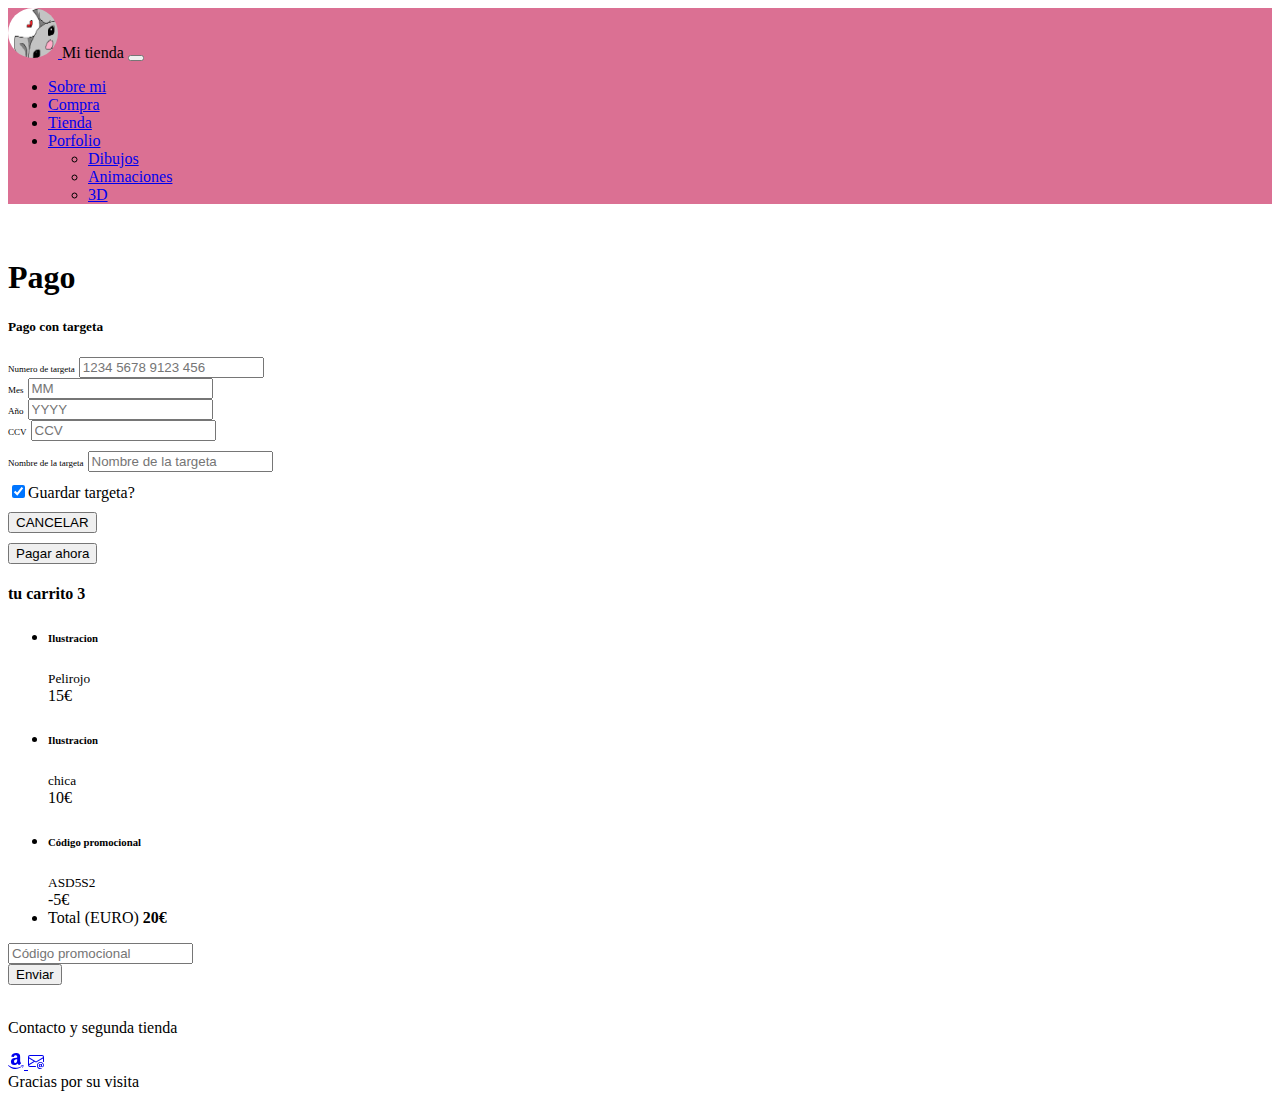
<file: main/webapp/pago.html>
<!DOCTYPE html>
<html>

<head>

	<meta charset="UTF-8">
	<meta name="viewport" content="width=device-width, initial-scale=1">
	<meta name="description" content="Bootstrap">
	<meta name="keywords" content="paginaTienda, arte, bootstrap">
	<meta name="author" content="nrojlla">


	<link href="custom.css" rel="stylesheet">
	<title>Mi Arte</title>
	<link href="https://cdn.jsdelivr.net/npm/bootstrap@5.3.2/dist/css/bootstrap.min.css" rel="stylesheet"
		integrity="sha384-T3c6CoIi6uLrA9TneNEoa7RxnatzjcDSCmG1MXxSR1GAsXEV/Dwwykc2MPK8M2HN" crossorigin="anonymous">
</head>

<body>


	<nav class="navbar navbar-expand-lg navegador row sticky-top ">
		<div class="container-fluid">
			<a class="navbar-brand" href="index.html">
				<img src="img/icon.png" alt="Logo" width="50" height="50" class="d-inline-block align-text-top icono">

			</a> Mi tienda
			<button class="navbar-toggler" type="button" data-bs-toggle="collapse" data-bs-target="#navbarNavDropdown"
				aria-controls="navbarNavDropdown" aria-expanded="false" aria-label="Toggle navigation">
				<span class="navbar-toggler-icon"></span>
			</button>
			<div class="collapse navbar-collapse justify-content-center" id="navbarNavDropdown">
				<ul class="navbar-nav">
					<li class="nav-item">
						<a class="nav-link active" aria-current="page" href="sobreMi.html">Sobre mi</a>
					</li>
					<li class="nav-item">
						<a class="nav-link" href="compra.html">Compra</a>
					</li>
					<li class="nav-item">
						<a class="nav-link" href="tienda.html">Tienda</a>
					</li>
					<li class="nav-item dropdown">
						<a class="nav-link dropdown-toggle" href="#" role="button" data-bs-toggle="dropdown"
							aria-expanded="false">
							Porfolio
						</a>
						<ul class="dropdown-menu">
							<li><a class="dropdown-item" href="#">Dibujos</a></li>
							<li><a class="dropdown-item" href="#">Animaciones</a></li>
							<li><a class="dropdown-item" href="#">3D</a></li>
						</ul>
					</li>
				</ul>
			</div>
		</div>
	</nav>
	<main class="container-fluid text-center">
		<br>
		<h1>Pago</h1>
		<div class="row ">
			<div class="col-sm-6 mb-sm-0 p-5">
				<div class="card justify-content-center p-5">
					<h5>Pago con targeta</h5>
					<form action="#" class="credit-card-div">
						<div class="panel panel-default">
							<div class="panel-heading">

								<div class="row ">
									<div class="col-md-12">
										<span class="help-block text-muted small-font">Numero de targeta</span>
										<input type="text" class="form-control" id="numero_tarjeta"
											placeholder="1234 5678 9123 456" />
									</div>
								</div>
								<div class="row ">
									<div class="col-md-4 col-sm-4 col-xs-4">
										<span class="help-block text-muted small-font"> Mes</span>
										<input type="text" class="form-control" id="mes" placeholder="MM" />
									</div>
									<div class="col-md-4 col-sm-4 col-xs-4">
										<span class="help-block text-muted small-font"> Año</span>
										<input type="text" class="form-control" id="ano" placeholder="YYYY" />
									</div>
									<div class="col-md-4 col-sm-4 col-xs-3">
										<span class="help-block text-muted small-font"> CCV</span>
										<input type="text" class="form-control" id="ccv" placeholder="CCV" />
									</div>

								</div>
								<div class="row ">
									<div class="col-md-12 pad-adjust">
										<span class="help-block text-muted small-font"> Nombre de la targeta</span>
										<input type="text" class="form-control" id="nombre_tarjeta"
											placeholder="Nombre de la targeta" />
									</div>
								</div>
								<div class="row">
									<div class="col-md-12 pad-adjust">
										<div class="checkbox">
											<label>
												<input type="checkbox" checked class="text-muted">Guardar targeta?
											</label>
										</div>
									</div>
								</div>
								<div class="row ">
									<div class="col-md-6 col-sm-6 col-xs-6 pad-adjust">
										<input type="submit" class="btn btn-danger" id="cancelar" value="CANCELAR" />
									</div>
									<div class="col-md-6 col-sm-6 col-xs-6 pad-adjust">
										<input type="submit" class="btn btn-warning btn-block" id="pago" value="Pagar ahora" />
									</div>
								</div>

							</div>
						</div>
					</form>
				</div>
			</div>
			<div class="col-sm-6 mt-5">
				<div class="card justify-content-center p-5">
					<div class="col-12 mb-4">
						<h4 class="d-flex justify-content-between align-items-center mb-3"> <span class="text-muted">tu
								carrito</span> <span class="badge badge-secondary badge-pill">3</span>
						</h4>
						<ul class="list-group mb-3">
							<li class="list-group-item d-flex justify-content-between lh-condensed">
								<div>
									<h6 class="my-0">Ilustracion</h6>
									<small class="text-muted">Pelirojo</small>
								</div> <span class="text-muted">15€</span>
							</li>
							<li class="list-group-item d-flex justify-content-between lh-condensed">
								<div>
									<h6 class="my-0">Ilustracion</h6>
									<small class="text-muted">chica</small>
								</div> <span class="text-muted">10€</span>
							</li>

							<li class="list-group-item d-flex justify-content-between bg-light">
								<div class="text-success">
									<h6 class="my-0">Código promocional</h6>
									<small>ASD5S2</small>
								</div> <span class="text-success">-5€</span>
							</li>
							<li class="list-group-item d-flex justify-content-between"> <span>Total (EURO)</span>
								<strong>20€</strong>
							</li>
						</ul>
						<form class="card p-2">
							<div class="input-group">
								<input type="text" class="form-control" placeholder="Código promocional">
								<div class="input-group-append">
									<button type="submit" class="btn btn-secondary">Enviar</button>
								</div>
							</div>
						</form>
					</div>
				</div>
				<br>
			</div>
		</div>

		<footer class="row ">
			<div class="card text-center">
				<div class="card-body">
					<p class="card-text">Contacto y segunda tienda</p>
					<a class="icon-link" href="#">
						<svg xmlns="http://www.w3.org/2000/svg" width="16" height="16" fill="currentColor"
							class="bi bi-amazon" viewBox="0 0 16 16">
							<path
								d="M10.813 11.968c.157.083.36.074.5-.05l.005.005a90 90 0 0 1 1.623-1.405c.173-.143.143-.372.006-.563l-.125-.17c-.345-.465-.673-.906-.673-1.791v-3.3l.001-.335c.008-1.265.014-2.421-.933-3.305C10.404.274 9.06 0 8.03 0 6.017 0 3.77.75 3.296 3.24c-.047.264.143.404.316.443l2.054.22c.19-.009.33-.196.366-.387.176-.857.896-1.271 1.703-1.271.435 0 .929.16 1.188.55.264.39.26.91.257 1.376v.432q-.3.033-.621.065c-1.113.114-2.397.246-3.36.67C3.873 5.91 2.94 7.08 2.94 8.798c0 2.2 1.387 3.298 3.168 3.298 1.506 0 2.328-.354 3.489-1.54l.167.246c.274.405.456.675 1.047 1.166ZM6.03 8.431C6.03 6.627 7.647 6.3 9.177 6.3v.57c.001.776.002 1.434-.396 2.133-.336.595-.87.961-1.465.961-.812 0-1.286-.619-1.286-1.533M.435 12.174c2.629 1.603 6.698 4.084 13.183.997.28-.116.475.078.199.431C13.538 13.96 11.312 16 7.57 16 3.832 16 .968 13.446.094 12.386c-.24-.275.036-.4.199-.299z" />
							<path
								d="M13.828 11.943c.567-.07 1.468-.027 1.645.204.135.176-.004.966-.233 1.533-.23.563-.572.961-.762 1.115s-.333.094-.23-.137c.105-.23.684-1.663.455-1.963-.213-.278-1.177-.177-1.625-.13l-.09.009q-.142.013-.233.024c-.193.021-.245.027-.274-.032-.074-.209.779-.556 1.347-.623" />
						</svg>
					</a>
					<a class="icon-link" href="#">
						<svg xmlns="http://www.w3.org/2000/svg" width="16" height="16" fill="currentColor"
							class="bi bi-envelope-at" viewBox="0 0 16 16">
							<path
								d="M2 2a2 2 0 0 0-2 2v8.01A2 2 0 0 0 2 14h5.5a.5.5 0 0 0 0-1H2a1 1 0 0 1-.966-.741l5.64-3.471L8 9.583l7-4.2V8.5a.5.5 0 0 0 1 0V4a2 2 0 0 0-2-2zm3.708 6.208L1 11.105V5.383zM1 4.217V4a1 1 0 0 1 1-1h12a1 1 0 0 1 1 1v.217l-7 4.2z" />
							<path
								d="M14.247 14.269c1.01 0 1.587-.857 1.587-2.025v-.21C15.834 10.43 14.64 9 12.52 9h-.035C10.42 9 9 10.36 9 12.432v.214C9 14.82 10.438 16 12.358 16h.044c.594 0 1.018-.074 1.237-.175v-.73c-.245.11-.673.18-1.18.18h-.044c-1.334 0-2.571-.788-2.571-2.655v-.157c0-1.657 1.058-2.724 2.64-2.724h.04c1.535 0 2.484 1.05 2.484 2.326v.118c0 .975-.324 1.39-.639 1.39-.232 0-.41-.148-.41-.42v-2.19h-.906v.569h-.03c-.084-.298-.368-.63-.954-.63-.778 0-1.259.555-1.259 1.4v.528c0 .892.49 1.434 1.26 1.434.471 0 .896-.227 1.014-.643h.043c.118.42.617.648 1.12.648m-2.453-1.588v-.227c0-.546.227-.791.573-.791.297 0 .572.192.572.708v.367c0 .573-.253.744-.564.744-.354 0-.581-.215-.581-.8Z" />
						</svg>
					</a>
				</div>
				<div class="card-footer text-body-secondary">
					Gracias por su visita
				</div>
			</div>
		</footer>
	</main>

	<script src="https://cdn.jsdelivr.net/npm/bootstrap@5.3.2/dist/js/bootstrap.bundle.min.js"
		integrity="sha384-C6RzsynM9kWDrMNeT87bh95OGNyZPhcTNXj1NW7RuBCsyN/o0jlpcV8Qyq46cDfL"
		crossorigin="anonymous"></script>
	<script src="js/js.js"></script>
</body>

</html>
</file>
<file: custom.css>
@charset "UTF-8";

.bgPagina {
	background-color: antiquewhite;

}

.icono {
	border-radius: 100%;
}

.bgBorder {
	border-color: palevioletred;
}

.titulo {
	font-size: 5rem;
	color: palevioletred;
	font-family: 'Times New Roman', Times, serif;
	align-items: center;
}

.navegador {
	background-color: palevioletred;
	margin: 0%;
}

.credit-card-div span {
	padding-top: 10px;
}

.credit-card-div img {
	padding-top: 30px;
}

.credit-card-div .small-font {
	font-size: 9px;
}

.credit-card-div .pad-adjust {
	padding-top: 10px;
}
</file>
<file: main/webapp/custom.css>
@charset "UTF-8";

.bgPagina {
	background-color: antiquewhite;

}

.icono {
	border-radius: 100%;
}

.bgBorder {
	border-color: palevioletred;
}

.titulo {
	font-size: 5rem;
	color: palevioletred;
	font-family: 'Times New Roman', Times, serif;
	align-items: center;
}

.navegador {
	background-color: palevioletred;
	margin: 0%;
}

.credit-card-div span {
	padding-top: 10px;
}

.credit-card-div img {
	padding-top: 30px;
}

.credit-card-div .small-font {
	font-size: 9px;
}

.credit-card-div .pad-adjust {
	padding-top: 10px;
}
</file>
<file: edu.nrojlla.bootstrap.ultimo/src/main/webapp/custom.css>
@charset "UTF-8";

.bgPagina {
	background-color: antiquewhite;

}

.icono {
	border-radius: 100%;
}

.bgBorder {
	border-color: palevioletred;
}

.titulo {
	font-size: 5rem;
	color: palevioletred;
	font-family: 'Times New Roman', Times, serif;
	align-items: center;
}

.navegador {
	background-color: palevioletred;
	margin: 0%;
}

.credit-card-div span {
	padding-top: 10px;
}

.credit-card-div img {
	padding-top: 30px;
}

.credit-card-div .small-font {
	font-size: 9px;
}

.credit-card-div .pad-adjust {
	padding-top: 10px;
}
</file>
